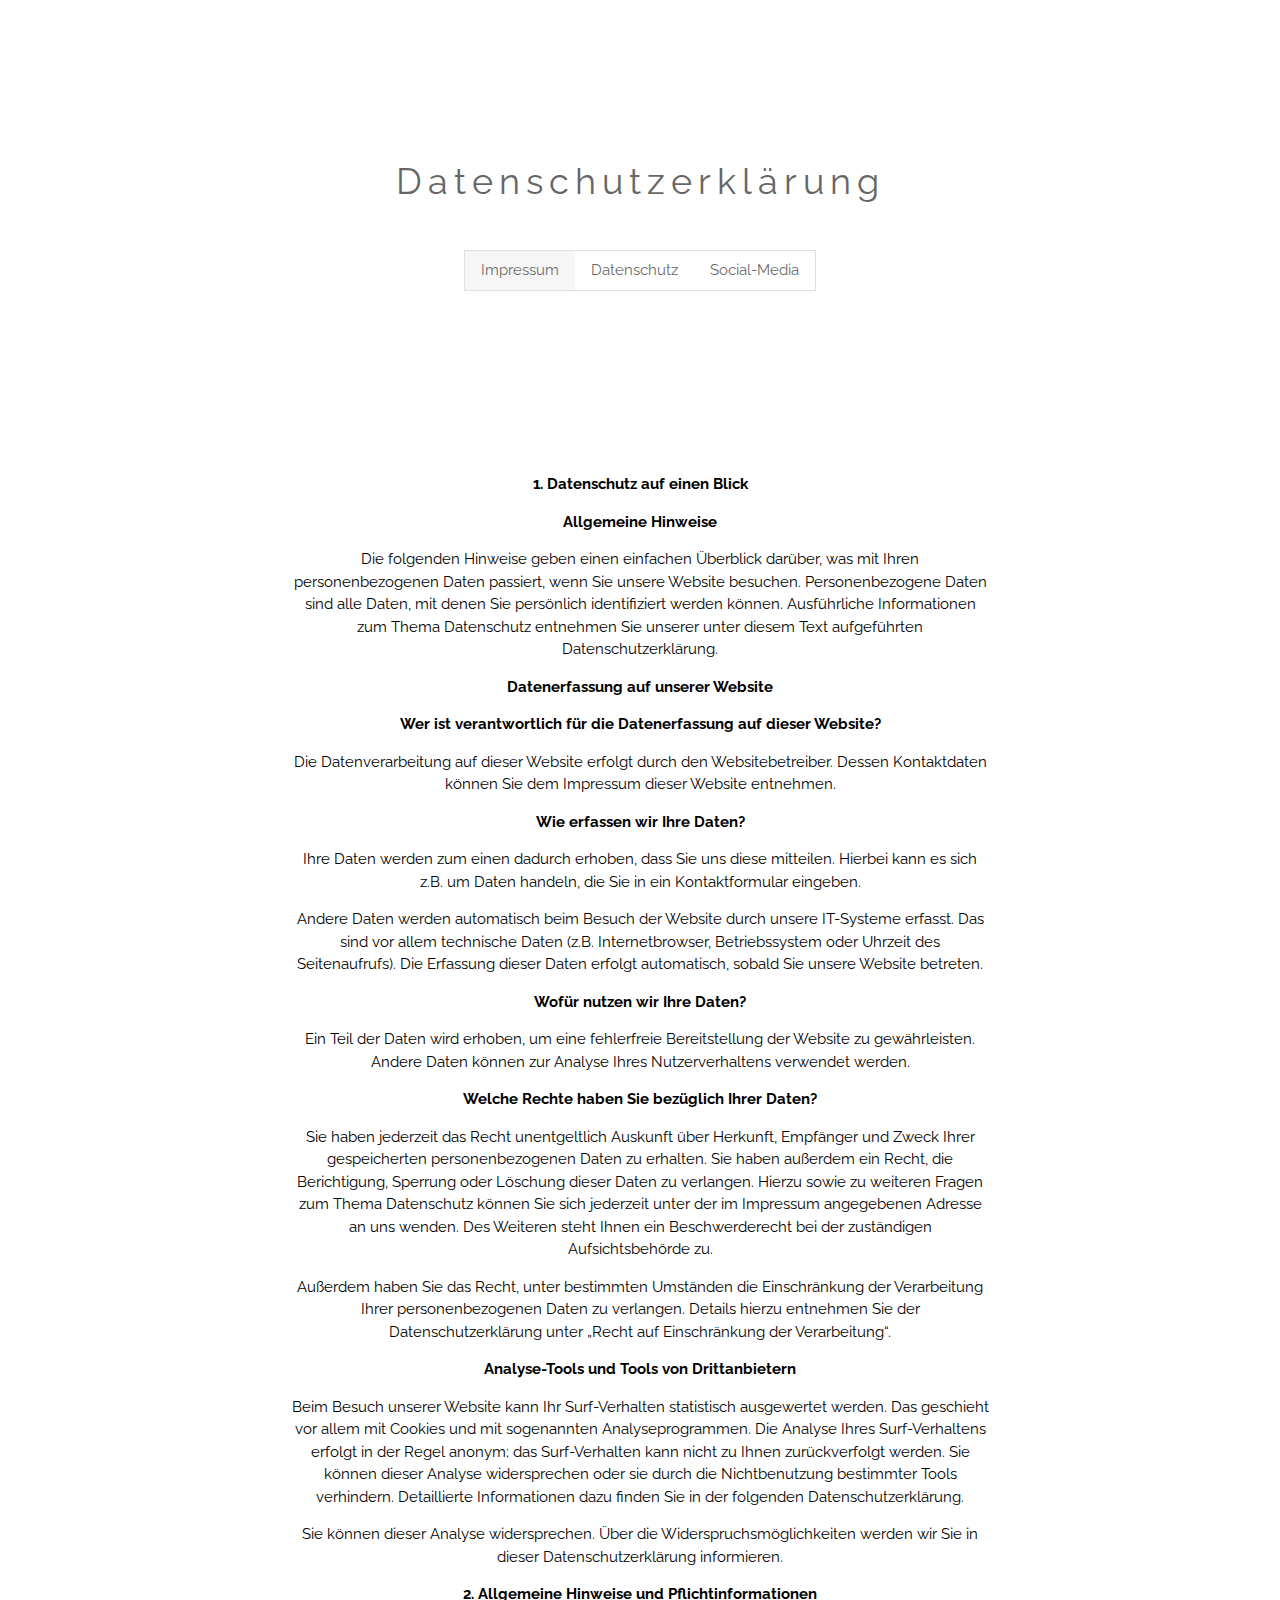
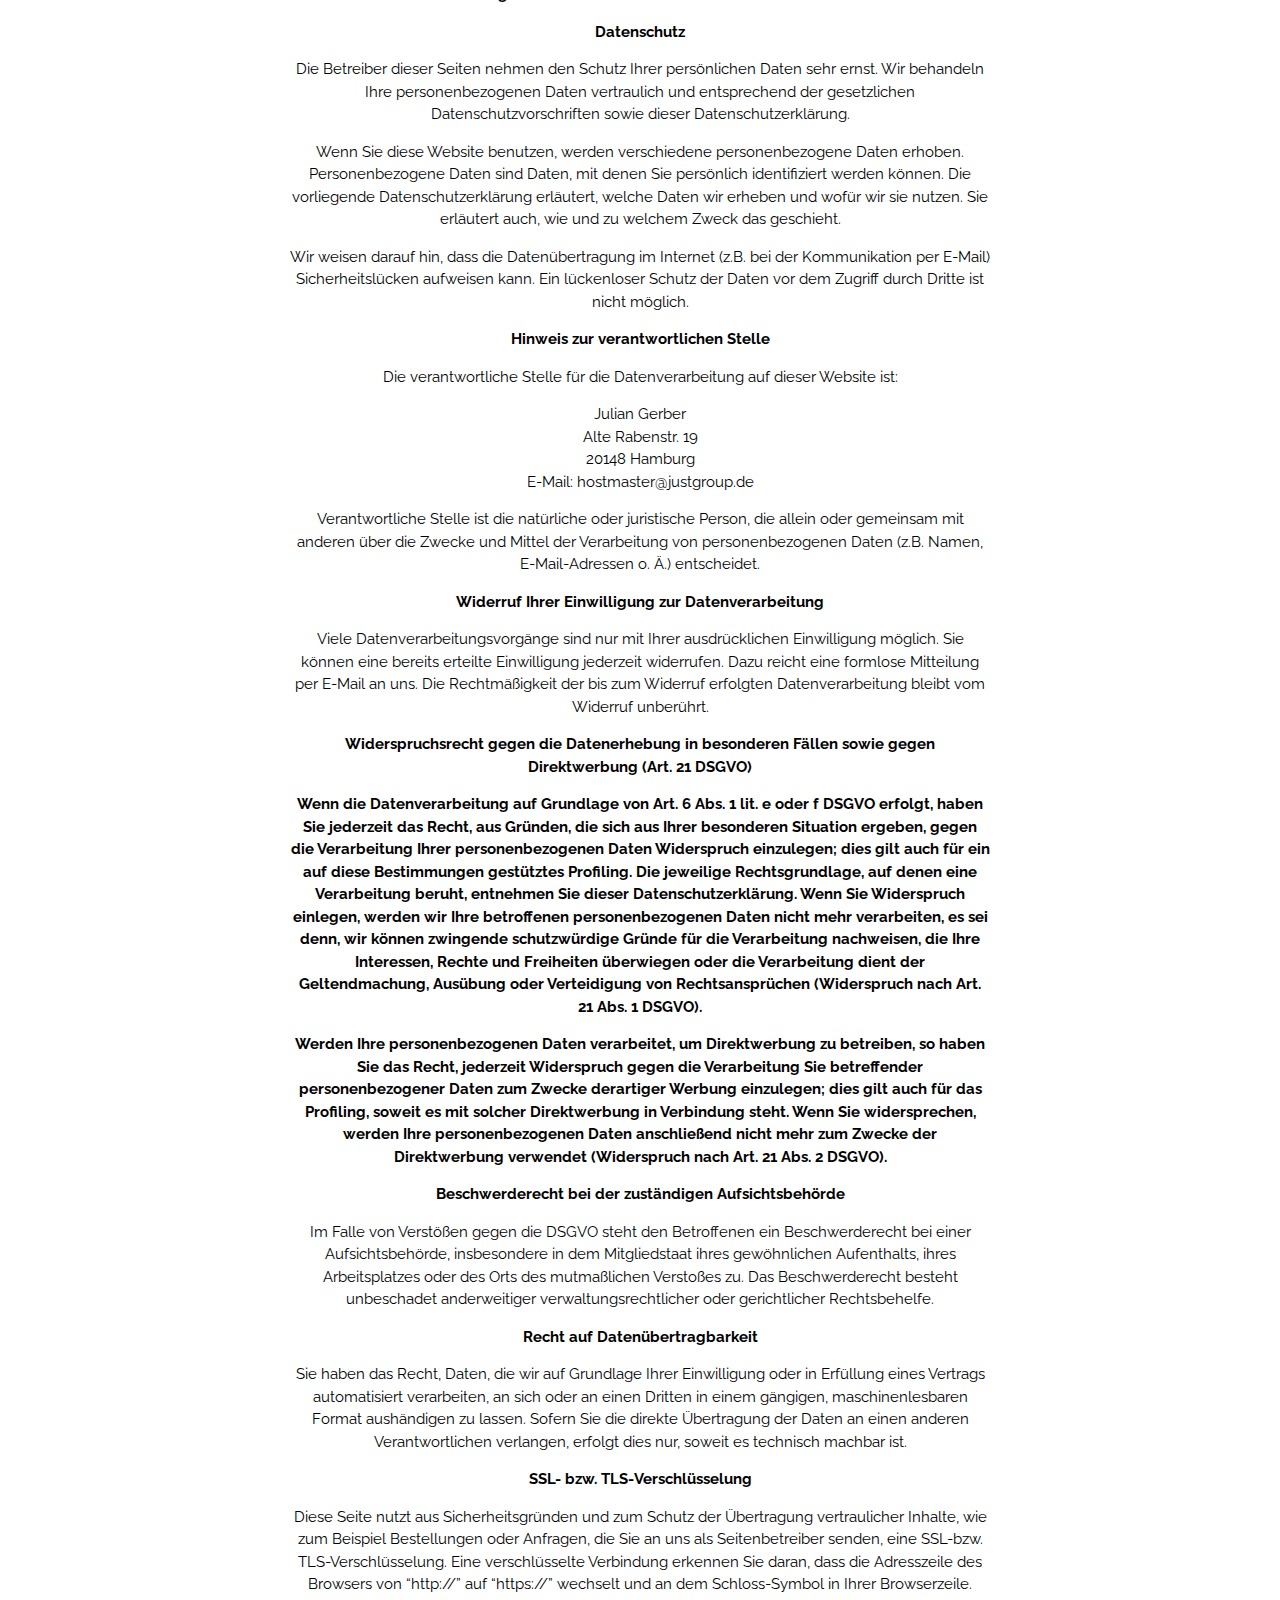
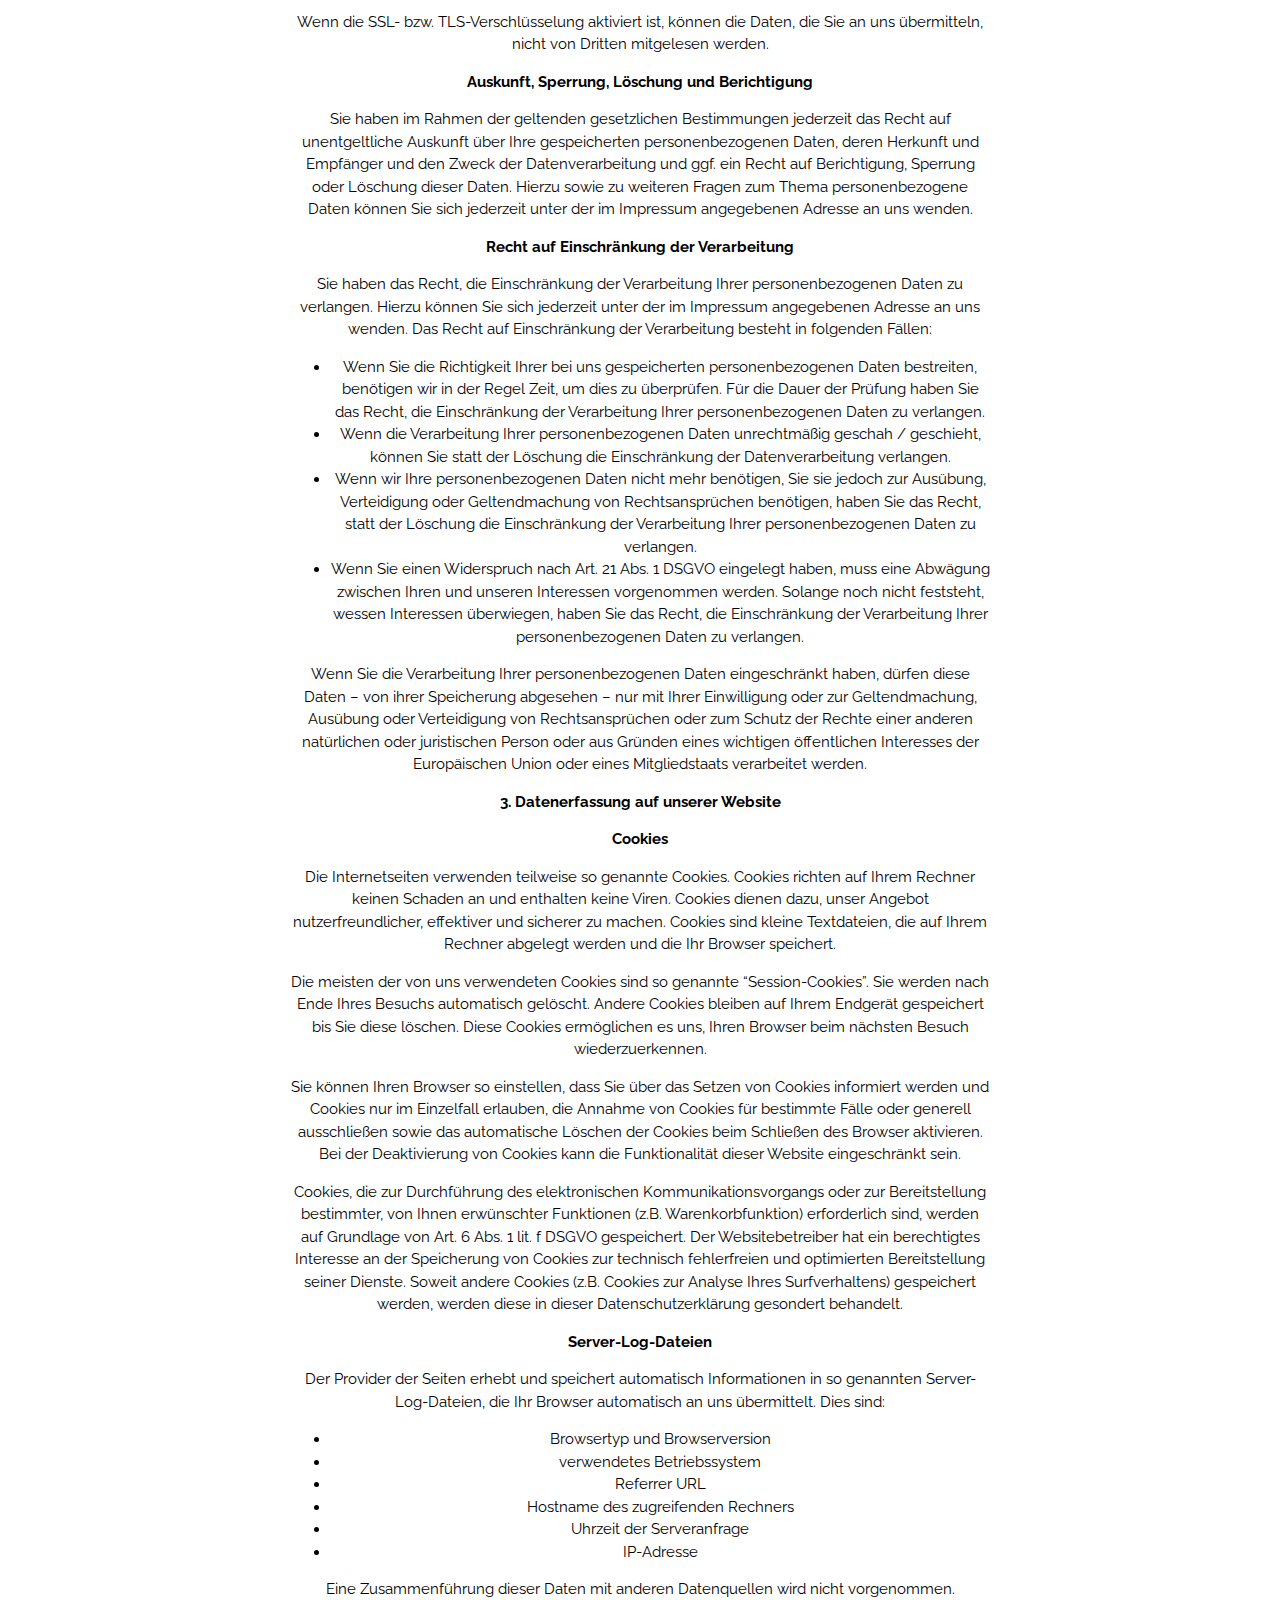
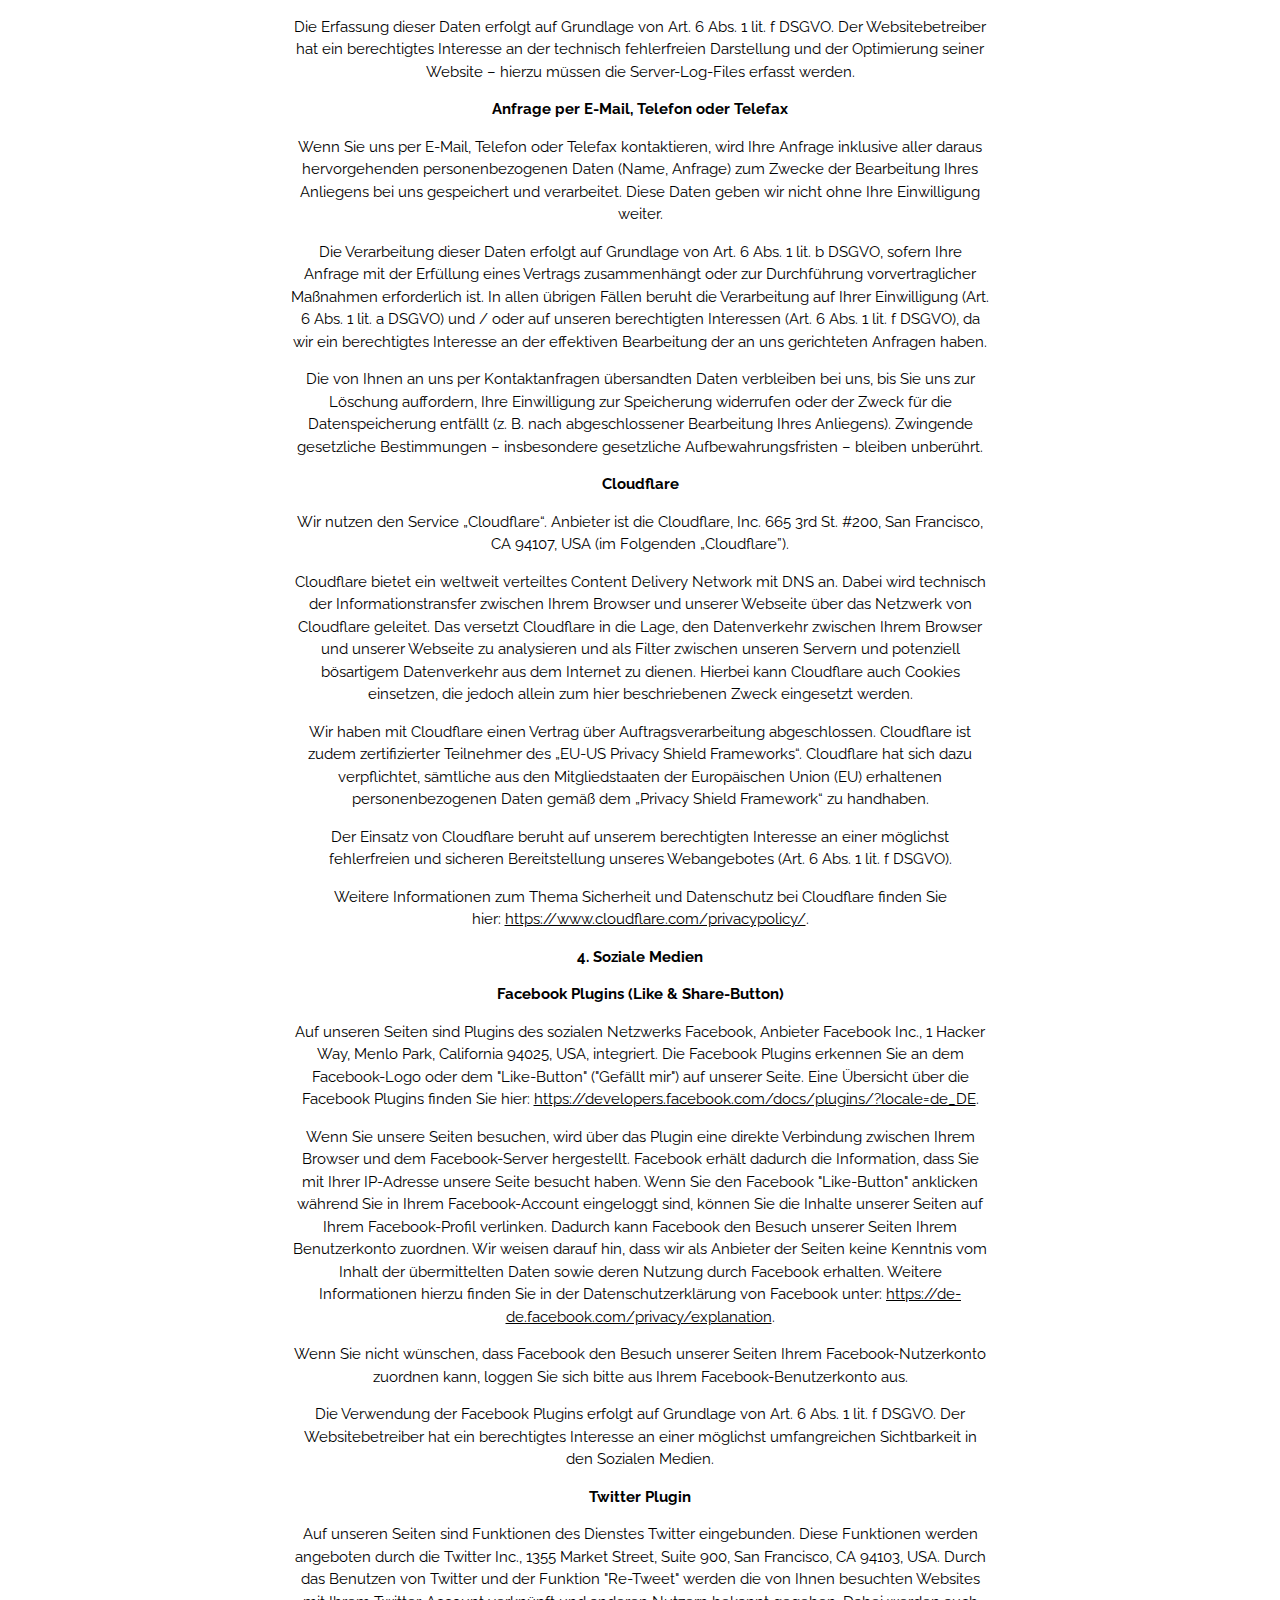
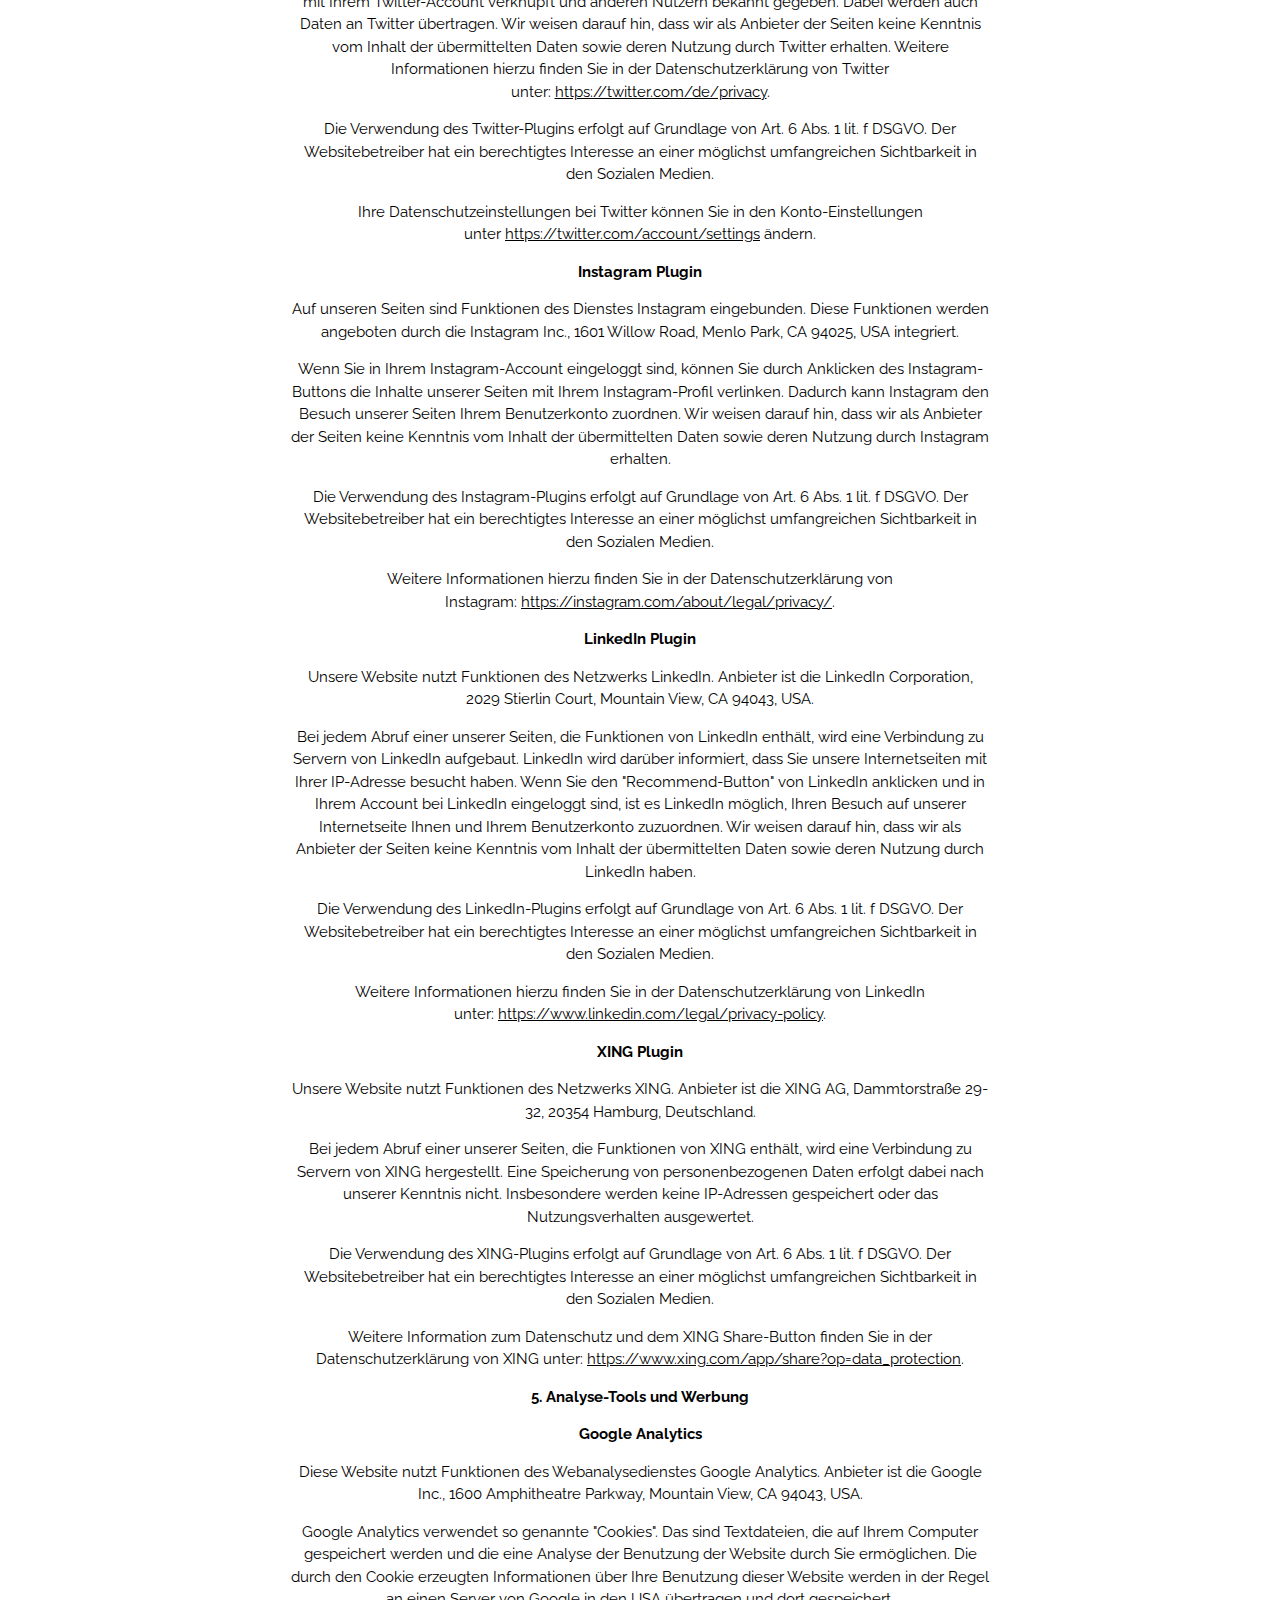
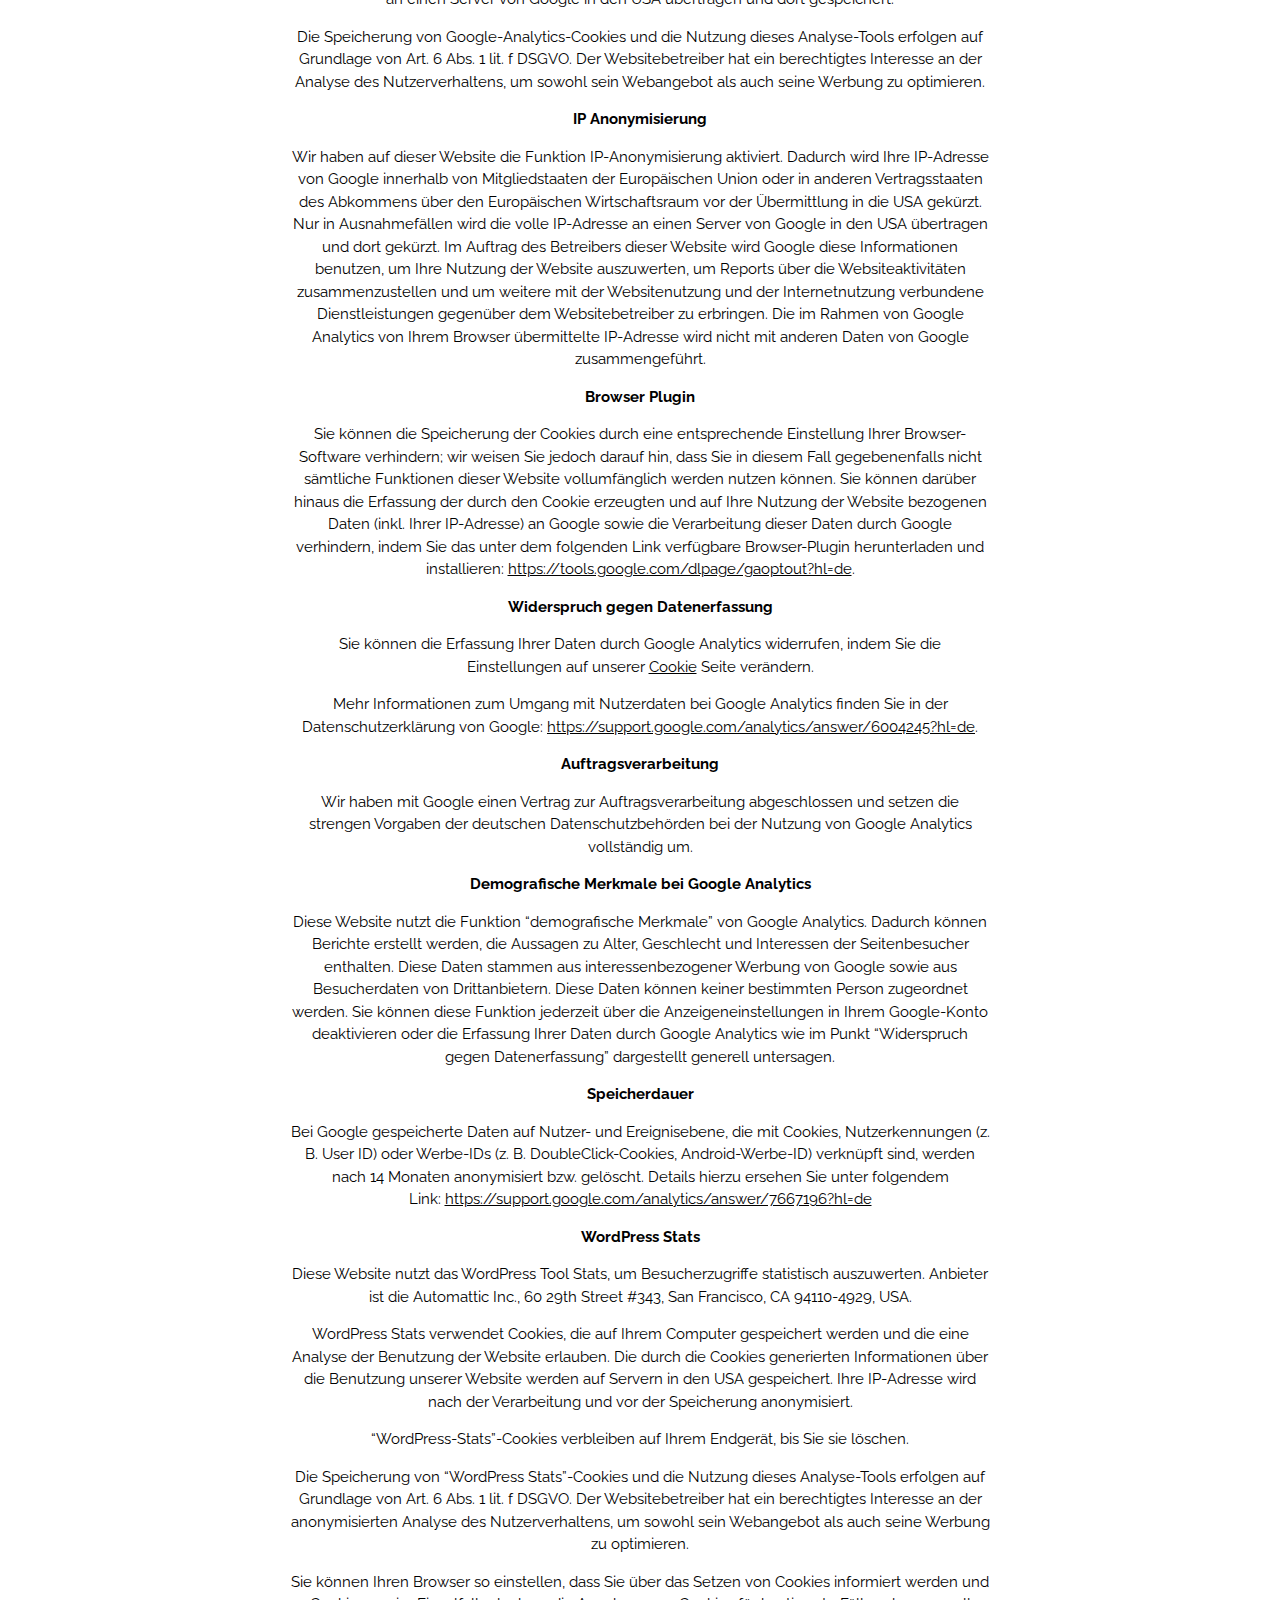
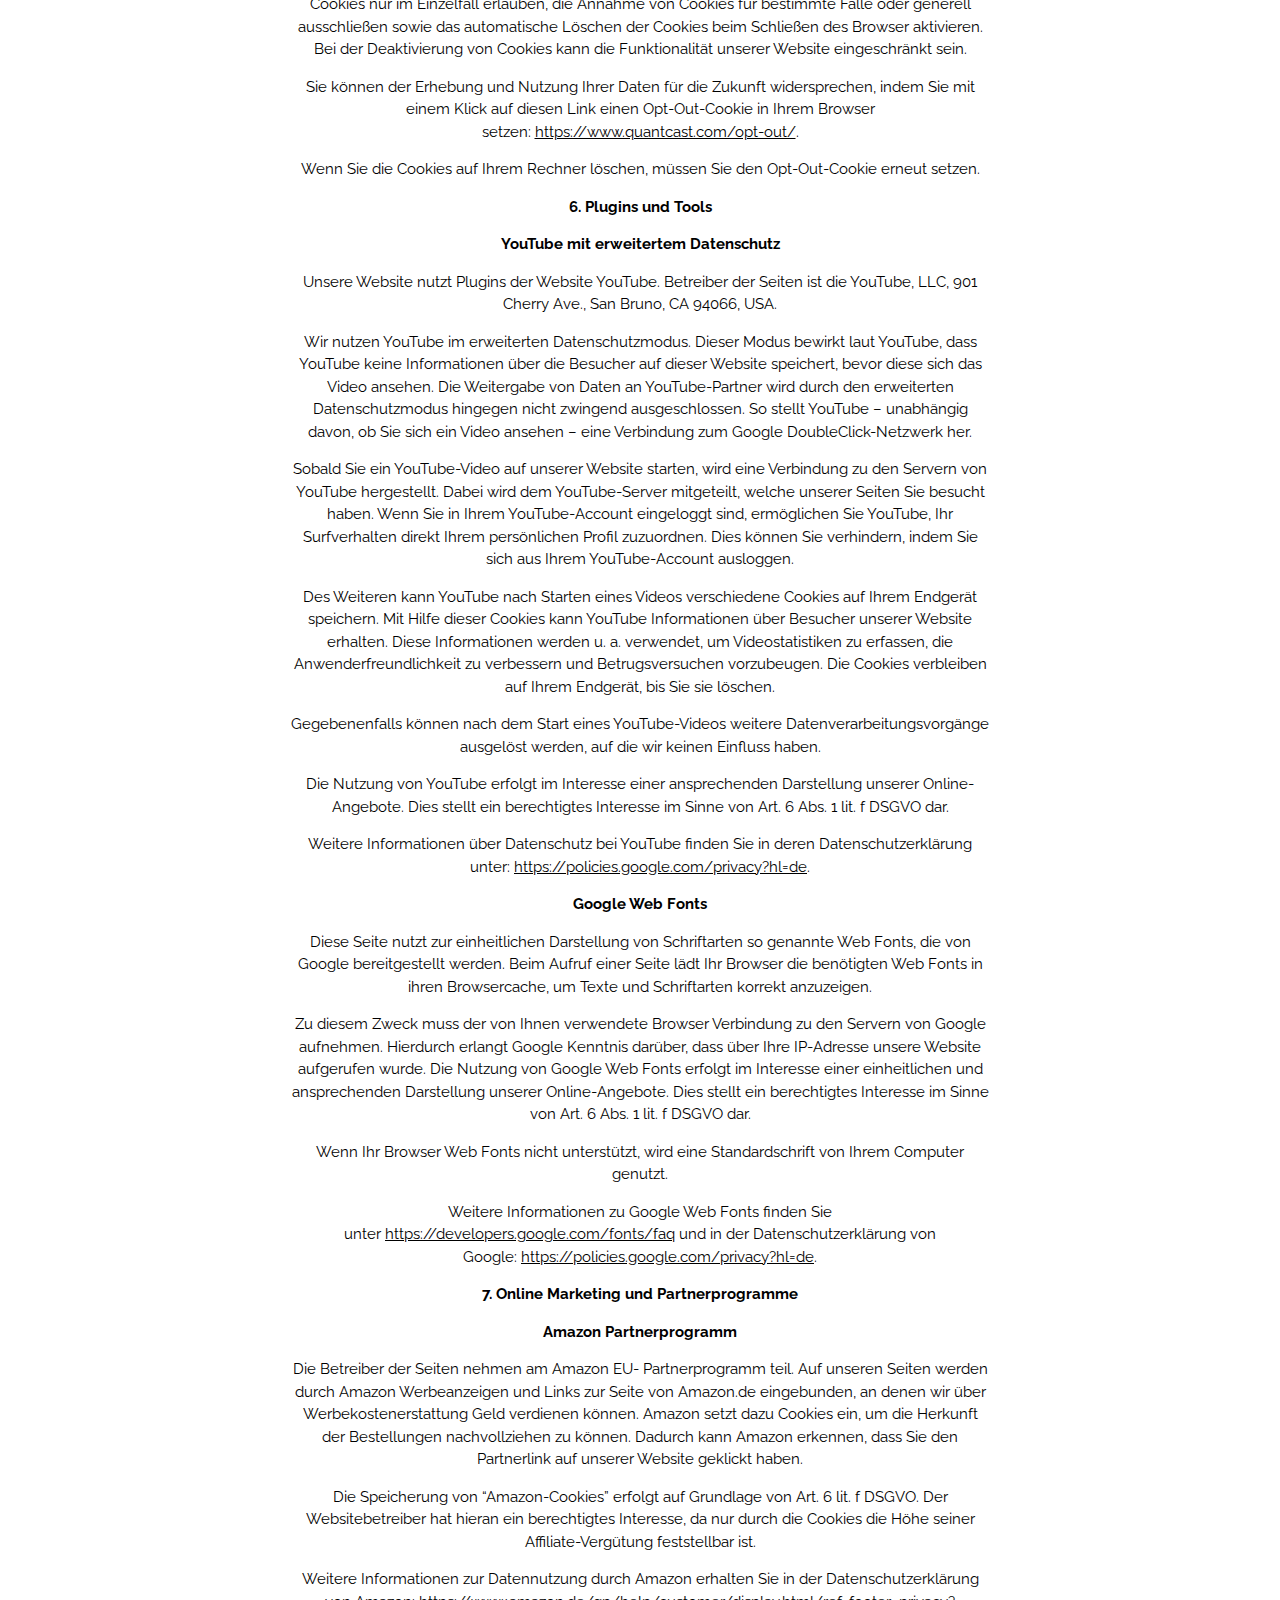
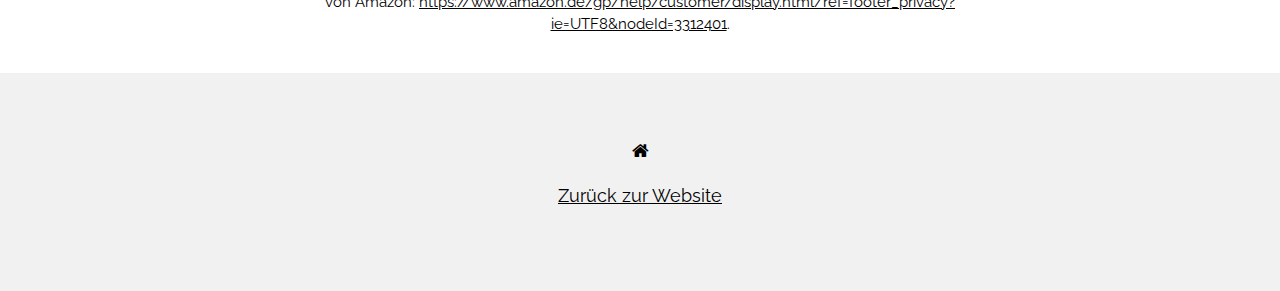
<file: public/datenschutz.html>
<!DOCTYPE html>
<html>
<title>Datenschutz</title>
<meta charset="UTF-8">
<meta name="viewport" content="width=device-width, initial-scale=1">
<link rel="stylesheet" href="https://www.w3schools.com/w3css/4/w3.css">
<link rel="stylesheet" href="https://fonts.googleapis.com/css?family=Raleway">
<link rel="stylesheet" href="https://cdnjs.cloudflare.com/ajax/libs/font-awesome/4.7.0/css/font-awesome.min.css">
<style>
body,h1 {font-family: "Raleway", Arial, sans-serif}
h1 {letter-spacing: 6px}
.w3-row-padding img {margin-bottom: 12px}
</style>
<body>
<!-- !PAGE CONTENT! -->
<div class="w3-content" style="max-width:1500px">

<!-- Header -->
<header class="w3-panel w3-center w3-opacity" style="padding:128px 16px">
  <h1 class="w3-xxlarge">Datenschutzerklärung</h1>
 
  <div class="w3-padding-32">
    <div class="w3-bar w3-border">
      <a href="https://juliangerber.de/impressum" class="w3-bar-item w3-button w3-light-grey">Impressum</a>
      <a href="https://juliangerber.de/datenschutz" class="w3-bar-item w3-button">Datenschutz</a>
      <a href="https://juliangerber.de/socialmedia" class="w3-bar-item w3-button w3-hide-small">Social-Media</a>
    </div>
  </div>
</header>

<!-- Text -->
<center>
<div style='max-width: 700px;'>
<p><strong>1. Datenschutz auf einen Blick</strong></p>

<p><strong>Allgemeine Hinweise</strong></p>

<p>Die folgenden Hinweise geben einen einfachen Überblick darüber, was mit Ihren personenbezogenen Daten passiert, wenn Sie unsere Website besuchen. Personenbezogene Daten sind alle Daten, mit denen Sie persönlich identifiziert werden können. Ausführliche Informationen zum Thema Datenschutz entnehmen Sie unserer unter diesem Text aufgeführten Datenschutzerklärung.</p>

<p><strong>Datenerfassung auf unserer Website</strong></p>

<p><strong>Wer ist verantwortlich für die Datenerfassung auf dieser Website?</strong></p>

<p>Die Datenverarbeitung auf dieser Website erfolgt durch den Websitebetreiber. Dessen Kontaktdaten können Sie dem Impressum dieser Website entnehmen.</p>

<p><strong>Wie erfassen wir Ihre Daten?</strong></p>

<p>Ihre Daten werden zum einen dadurch erhoben, dass Sie uns diese mitteilen. Hierbei kann es sich z.B. um Daten handeln, die Sie in ein Kontaktformular eingeben.</p>

<p>Andere Daten werden automatisch beim Besuch der Website durch unsere IT-Systeme erfasst. Das sind vor allem technische Daten (z.B. Internetbrowser, Betriebssystem oder Uhrzeit des Seitenaufrufs). Die Erfassung dieser Daten erfolgt automatisch, sobald Sie unsere Website betreten.</p>

<p><strong>Wofür nutzen wir Ihre Daten?</strong></p>

<p>Ein Teil der Daten wird erhoben, um eine fehlerfreie Bereitstellung der Website zu gewährleisten. Andere Daten können zur Analyse Ihres Nutzerverhaltens verwendet werden.</p>

<p><strong>Welche Rechte haben Sie bezüglich Ihrer Daten?</strong></p>

<p>Sie haben jederzeit das Recht unentgeltlich Auskunft über Herkunft, Empfänger und Zweck Ihrer gespeicherten personenbezogenen Daten zu erhalten. Sie haben außerdem ein Recht, die Berichtigung, Sperrung oder Löschung dieser Daten zu verlangen. Hierzu sowie zu weiteren Fragen zum Thema Datenschutz können Sie sich jederzeit unter der im Impressum angegebenen Adresse an uns wenden. Des Weiteren steht Ihnen ein Beschwerderecht bei der zuständigen Aufsichtsbehörde zu.</p>

<p>Außerdem haben Sie das Recht, unter bestimmten Umständen die Einschränkung der Verarbeitung Ihrer personenbezogenen Daten zu verlangen. Details hierzu entnehmen Sie der Datenschutzerklärung unter „Recht auf Einschränkung der Verarbeitung“.</p>

<p><strong>Analyse-Tools und Tools von Drittanbietern</strong></p>

<p>Beim Besuch unserer Website kann Ihr Surf-Verhalten statistisch ausgewertet werden. Das geschieht vor allem mit Cookies und mit sogenannten Analyseprogrammen. Die Analyse Ihres Surf-Verhaltens erfolgt in der Regel anonym; das Surf-Verhalten kann nicht zu Ihnen zurückverfolgt werden. Sie können dieser Analyse widersprechen oder sie durch die Nichtbenutzung bestimmter Tools verhindern. Detaillierte Informationen dazu finden Sie in der folgenden Datenschutzerklärung.</p>

<p>Sie können dieser Analyse widersprechen. Über die Widerspruchsmöglichkeiten werden wir Sie in dieser Datenschutzerklärung informieren.</p>

<p><strong>2. Allgemeine Hinweise und Pflichtinformationen</strong></p>

<p><strong>Datenschutz</strong></p>

<p>Die Betreiber dieser Seiten nehmen den Schutz Ihrer persönlichen Daten sehr ernst. Wir behandeln Ihre personenbezogenen Daten vertraulich und entsprechend der gesetzlichen Datenschutzvorschriften sowie dieser Datenschutzerklärung.</p>

<p>Wenn Sie diese Website benutzen, werden verschiedene personenbezogene Daten erhoben. Personenbezogene Daten sind Daten, mit denen Sie persönlich identifiziert werden können. Die vorliegende Datenschutzerklärung erläutert, welche Daten wir erheben und wofür wir sie nutzen. Sie erläutert auch, wie und zu welchem Zweck das geschieht.</p>

<p>Wir weisen darauf hin, dass die Datenübertragung im Internet (z.B. bei der Kommunikation per E-Mail) Sicherheitslücken aufweisen kann. Ein lückenloser Schutz der Daten vor dem Zugriff durch Dritte ist nicht möglich.</p>

<p><strong>Hinweis zur verantwortlichen Stelle</strong></p>

<p>Die verantwortliche Stelle für die Datenverarbeitung auf dieser Website ist:</p>

<p>Julian Gerber<br>Alte Rabenstr. 19<br>20148 Hamburg<br>E-Mail: hostmaster@justgroup.de</p>

<p>Verantwortliche Stelle ist die natürliche oder juristische Person, die allein oder gemeinsam mit anderen über die Zwecke und Mittel der Verarbeitung von personenbezogenen Daten (z.B. Namen, E-Mail-Adressen o. Ä.) entscheidet.</p>

<p><strong>Widerruf Ihrer Einwilligung zur Datenverarbeitung</strong></p>

<p>Viele Datenverarbeitungsvorgänge sind nur mit Ihrer ausdrücklichen Einwilligung möglich. Sie können eine bereits erteilte Einwilligung jederzeit widerrufen. Dazu reicht eine formlose Mitteilung per E-Mail an uns. Die Rechtmäßigkeit der bis zum Widerruf erfolgten Datenverarbeitung bleibt vom Widerruf unberührt.</p>

<p><strong>Widerspruchsrecht gegen die Datenerhebung in besonderen Fällen sowie gegen Direktwerbung (Art. 21 DSGVO)</strong></p>

<p><strong>Wenn die Datenverarbeitung auf Grundlage von Art. 6 Abs. 1 lit. e oder f DSGVO erfolgt, haben Sie jederzeit das Recht, aus Gründen, die sich aus Ihrer besonderen Situation ergeben, gegen die Verarbeitung Ihrer personenbezogenen Daten Widerspruch einzulegen; dies gilt auch für ein auf diese Bestimmungen gestütztes Profiling. Die jeweilige Rechtsgrundlage, auf denen eine Verarbeitung beruht, entnehmen Sie dieser Datenschutzerklärung. Wenn Sie Widerspruch einlegen, werden wir Ihre betroffenen personenbezogenen Daten nicht mehr verarbeiten, es sei denn, wir können zwingende schutzwürdige Gründe für die Verarbeitung nachweisen, die Ihre Interessen, Rechte und Freiheiten überwiegen oder die Verarbeitung dient der Geltendmachung, Ausübung oder Verteidigung von Rechtsansprüchen (Widerspruch nach Art. 21 Abs. 1 DSGVO).</strong></p>

<p><strong>Werden Ihre personenbezogenen Daten verarbeitet, um Direktwerbung zu betreiben, so haben Sie das Recht, jederzeit Widerspruch gegen die Verarbeitung Sie betreffender personenbezogener Daten zum Zwecke derartiger Werbung einzulegen; dies gilt auch für das Profiling, soweit es mit solcher Direktwerbung in Verbindung steht. Wenn Sie widersprechen, werden Ihre personenbezogenen Daten anschließend nicht mehr zum Zwecke der Direktwerbung verwendet (Widerspruch nach Art. 21 Abs. 2 DSGVO).</strong></p>

<p><strong>Beschwerderecht bei der zuständigen Aufsichtsbehörde</strong></p>

<p>Im Falle von Verstößen gegen die DSGVO steht den Betroffenen ein Beschwerderecht bei einer Aufsichtsbehörde, insbesondere in dem Mitgliedstaat ihres gewöhnlichen Aufenthalts, ihres Arbeitsplatzes oder des Orts des mutmaßlichen Verstoßes zu. Das Beschwerderecht besteht unbeschadet anderweitiger verwaltungsrechtlicher oder gerichtlicher Rechtsbehelfe.</p>

<p><strong>Recht auf Datenübertragbarkeit</strong></p>

<p>Sie haben das Recht, Daten, die wir auf Grundlage Ihrer Einwilligung oder in Erfüllung eines Vertrags automatisiert verarbeiten, an sich oder an einen Dritten in einem gängigen, maschinenlesbaren Format aushändigen zu lassen. Sofern Sie die direkte Übertragung der Daten an einen anderen Verantwortlichen verlangen, erfolgt dies nur, soweit es technisch machbar ist.</p>

<p><strong>SSL- bzw. TLS-Verschlüsselung</strong></p>

<p>Diese Seite nutzt aus Sicherheitsgründen und zum Schutz der Übertragung vertraulicher Inhalte, wie zum Beispiel Bestellungen oder Anfragen, die Sie an uns als Seitenbetreiber senden, eine SSL-bzw. TLS-Verschlüsselung. Eine verschlüsselte Verbindung erkennen Sie daran, dass die Adresszeile des Browsers von “http://” auf “https://” wechselt und an dem Schloss-Symbol in Ihrer Browserzeile.</p>

<p>Wenn die SSL- bzw. TLS-Verschlüsselung aktiviert ist, können die Daten, die Sie an uns übermitteln, nicht von Dritten mitgelesen werden.</p>

<p><strong>Auskunft, Sperrung, Löschung und Berichtigung</strong></p>

<p>Sie haben im Rahmen der geltenden gesetzlichen Bestimmungen jederzeit das Recht auf unentgeltliche Auskunft über Ihre gespeicherten personenbezogenen Daten, deren Herkunft und Empfänger und den Zweck der Datenverarbeitung und ggf. ein Recht auf Berichtigung, Sperrung oder Löschung dieser Daten. Hierzu sowie zu weiteren Fragen zum Thema personenbezogene Daten können Sie sich jederzeit unter der im Impressum angegebenen Adresse an uns wenden.</p>

<p><strong>Recht auf Einschränkung der Verarbeitung</strong></p>

<p>Sie haben das Recht, die Einschränkung der Verarbeitung Ihrer personenbezogenen Daten zu verlangen. Hierzu können Sie sich jederzeit unter der im Impressum angegebenen Adresse an uns wenden. Das Recht auf Einschränkung der Verarbeitung besteht in folgenden Fällen:</p>

<!-- wp:list -->
<ul><li>Wenn Sie die Richtigkeit Ihrer bei uns gespeicherten personenbezogenen Daten bestreiten, benötigen wir in der Regel Zeit, um dies zu überprüfen. Für die Dauer der Prüfung haben Sie das Recht, die Einschränkung der Verarbeitung Ihrer personenbezogenen Daten zu verlangen.</li><li>Wenn die Verarbeitung Ihrer personenbezogenen Daten unrechtmäßig geschah / geschieht, können Sie statt der Löschung die Einschränkung der Datenverarbeitung verlangen.</li><li>Wenn wir Ihre personenbezogenen Daten nicht mehr benötigen, Sie sie jedoch zur Ausübung, Verteidigung oder Geltendmachung von Rechtsansprüchen benötigen, haben Sie das Recht, statt der Löschung die Einschränkung der Verarbeitung Ihrer personenbezogenen Daten zu verlangen.</li><li>Wenn Sie einen Widerspruch nach Art. 21 Abs. 1 DSGVO eingelegt haben, muss eine Abwägung zwischen Ihren und unseren Interessen vorgenommen werden. Solange noch nicht feststeht, wessen Interessen überwiegen, haben Sie das Recht, die Einschränkung der Verarbeitung Ihrer personenbezogenen Daten zu verlangen.</li></ul>
<!-- /wp:list -->

<p>Wenn Sie die Verarbeitung Ihrer personenbezogenen Daten eingeschränkt haben, dürfen diese Daten – von ihrer Speicherung abgesehen – nur mit Ihrer Einwilligung oder zur Geltendmachung, Ausübung oder Verteidigung von Rechtsansprüchen oder zum Schutz der Rechte einer anderen natürlichen oder juristischen Person oder aus Gründen eines wichtigen öffentlichen Interesses der Europäischen Union oder eines Mitgliedstaats verarbeitet werden.</p>

<p><strong>3. Datenerfassung auf unserer Website</strong></p>

<p><strong>Cookies</strong></p>

<p>Die Internetseiten verwenden teilweise so genannte Cookies. Cookies richten auf Ihrem Rechner keinen Schaden an und enthalten keine Viren. Cookies dienen dazu, unser Angebot nutzerfreundlicher, effektiver und sicherer zu machen. Cookies sind kleine Textdateien, die auf Ihrem Rechner abgelegt werden und die Ihr Browser speichert.</p>

<p>Die meisten der von uns verwendeten Cookies sind so genannte “Session-Cookies”. Sie werden nach Ende Ihres Besuchs automatisch gelöscht. Andere Cookies bleiben auf Ihrem Endgerät gespeichert bis Sie diese löschen. Diese Cookies ermöglichen es uns, Ihren Browser beim nächsten Besuch wiederzuerkennen.</p>

<p>Sie können Ihren Browser so einstellen, dass Sie über das Setzen von Cookies informiert werden und Cookies nur im Einzelfall erlauben, die Annahme von Cookies für bestimmte Fälle oder generell ausschließen sowie das automatische Löschen der Cookies beim Schließen des Browser aktivieren. Bei der Deaktivierung von Cookies kann die Funktionalität dieser Website eingeschränkt sein.</p>

<p>Cookies, die zur Durchführung des elektronischen Kommunikationsvorgangs oder zur Bereitstellung bestimmter, von Ihnen erwünschter Funktionen (z.B. Warenkorbfunktion) erforderlich sind, werden auf Grundlage von Art. 6 Abs. 1 lit. f DSGVO gespeichert. Der Websitebetreiber hat ein berechtigtes Interesse an der Speicherung von Cookies zur technisch fehlerfreien und optimierten Bereitstellung seiner Dienste. Soweit andere Cookies (z.B. Cookies zur Analyse Ihres Surfverhaltens) gespeichert werden, werden diese in dieser Datenschutzerklärung gesondert behandelt.</p>

<p><strong>Server-Log-Dateien</strong></p>

<p>Der Provider der Seiten erhebt und speichert automatisch Informationen in so genannten Server-Log-Dateien, die Ihr Browser automatisch an uns übermittelt. Dies sind:</p>

<!-- wp:list -->
<ul><li>Browsertyp und Browserversion</li><li>verwendetes Betriebssystem</li><li>Referrer URL</li><li>Hostname des zugreifenden Rechners</li><li>Uhrzeit der Serveranfrage</li><li>IP-Adresse</li></ul>
<!-- /wp:list -->

<p>Eine Zusammenführung dieser Daten mit anderen Datenquellen wird nicht vorgenommen.</p>

<p>Die Erfassung dieser Daten erfolgt auf Grundlage von Art. 6 Abs. 1 lit. f DSGVO. Der Websitebetreiber hat ein berechtigtes Interesse an der technisch fehlerfreien Darstellung und der Optimierung seiner Website – hierzu müssen die Server-Log-Files erfasst werden.</p>

<p><strong>Anfrage per E-Mail, Telefon oder Telefax</strong></p>

<p>Wenn Sie uns per E-Mail, Telefon oder Telefax kontaktieren, wird Ihre Anfrage inklusive aller daraus hervorgehenden personenbezogenen Daten (Name, Anfrage) zum Zwecke der Bearbeitung Ihres Anliegens bei uns gespeichert und verarbeitet. Diese Daten geben wir nicht ohne Ihre Einwilligung weiter.</p>

<p>Die Verarbeitung dieser Daten erfolgt auf Grundlage von Art. 6 Abs. 1 lit. b DSGVO, sofern Ihre Anfrage mit der Erfüllung eines Vertrags zusammenhängt oder zur Durchführung vorvertraglicher Maßnahmen erforderlich ist. In allen übrigen Fällen beruht die Verarbeitung auf Ihrer Einwilligung (Art. 6 Abs. 1 lit. a DSGVO) und / oder auf unseren berechtigten Interessen (Art. 6 Abs. 1 lit. f DSGVO), da wir ein berechtigtes Interesse an der effektiven Bearbeitung der an uns gerichteten Anfragen haben.</p>

<p>Die von Ihnen an uns per Kontaktanfragen übersandten Daten verbleiben bei uns, bis Sie uns zur Löschung auffordern, Ihre Einwilligung zur Speicherung widerrufen oder der Zweck für die Datenspeicherung entfällt (z. B. nach abgeschlossener Bearbeitung Ihres Anliegens). Zwingende gesetzliche Bestimmungen – insbesondere gesetzliche Aufbewahrungsfristen – bleiben unberührt.</p>

<p><strong>Cloudflare</strong></p>

<p>Wir nutzen den Service „Cloudflare“. Anbieter ist die Cloudflare, Inc. 665 3rd St. #200, San Francisco, CA 94107, USA (im Folgenden „Cloudflare”).</p>

<p>Cloudflare bietet ein weltweit verteiltes Content Delivery Network mit DNS an. Dabei wird technisch der Informationstransfer zwischen Ihrem Browser und unserer Webseite über das Netzwerk von Cloudflare geleitet. Das versetzt Cloudflare in die Lage, den Datenverkehr zwischen Ihrem Browser und unserer Webseite zu analysieren und als Filter zwischen unseren Servern und potenziell bösartigem Datenverkehr aus dem Internet zu dienen. Hierbei kann Cloudflare auch Cookies einsetzen, die jedoch allein zum hier beschriebenen Zweck eingesetzt werden.</p>

<p>Wir haben mit Cloudflare einen Vertrag über Auftragsverarbeitung abgeschlossen. Cloudflare ist zudem zertifizierter Teilnehmer des „EU-US Privacy Shield Frameworks“. Cloudflare hat sich dazu verpflichtet, sämtliche aus den Mitgliedstaaten der Europäischen Union (EU) erhaltenen personenbezogenen Daten gemäß dem „Privacy Shield Framework“ zu handhaben.</p>

<p>Der Einsatz von Cloudflare beruht auf unserem berechtigten Interesse an einer möglichst fehlerfreien und sicheren Bereitstellung unseres Webangebotes (Art. 6 Abs. 1 lit. f DSGVO).</p>

<p>Weitere Informationen zum Thema Sicherheit und Datenschutz bei Cloudflare finden Sie hier:&nbsp;<a href="https://www.cloudflare.com/privacypolicy/" target="_blank" rel="noreferrer noopener">https://www.cloudflare.com/privacypolicy/</a>.</p>

<p><strong>4. Soziale Medien</strong></p>

<p><strong>Facebook Plugins (Like &amp; Share-Button)</strong></p>

<p>Auf unseren Seiten sind Plugins des sozialen Netzwerks Facebook, Anbieter Facebook Inc., 1 Hacker Way, Menlo Park, California 94025, USA, integriert. Die Facebook Plugins erkennen Sie an dem Facebook-Logo oder dem "Like-Button" ("Gefällt mir") auf unserer Seite. Eine Übersicht über die Facebook Plugins finden Sie hier:&nbsp;<a href="https://developers.facebook.com/docs/plugins/?locale=de_DE" target="_blank" rel="noreferrer noopener">https://developers.facebook.com/docs/plugins/?locale=de_DE</a>.</p>

<p>Wenn Sie unsere Seiten besuchen, wird über das Plugin eine direkte Verbindung zwischen Ihrem Browser und dem Facebook-Server hergestellt. Facebook erhält dadurch die Information, dass Sie mit Ihrer IP-Adresse unsere Seite besucht haben. Wenn Sie den Facebook "Like-Button" anklicken während Sie in Ihrem Facebook-Account eingeloggt sind, können Sie die Inhalte unserer Seiten auf Ihrem Facebook-Profil verlinken. Dadurch kann Facebook den Besuch unserer Seiten Ihrem Benutzerkonto zuordnen. Wir weisen darauf hin, dass wir als Anbieter der Seiten keine Kenntnis vom Inhalt der übermittelten Daten sowie deren Nutzung durch Facebook erhalten. Weitere Informationen hierzu finden Sie in der Datenschutzerklärung von Facebook unter:&nbsp;<a href="https://de-de.facebook.com/privacy/explanation" target="_blank" rel="noreferrer noopener">https://de-de.facebook.com/privacy/explanation</a>.</p>

<p>Wenn Sie nicht wünschen, dass Facebook den Besuch unserer Seiten Ihrem Facebook-Nutzerkonto zuordnen kann, loggen Sie sich bitte aus Ihrem Facebook-Benutzerkonto aus.</p>

<p>Die Verwendung der Facebook Plugins erfolgt auf Grundlage von Art. 6 Abs. 1 lit. f DSGVO. Der Websitebetreiber hat ein berechtigtes Interesse an einer möglichst umfangreichen Sichtbarkeit in den Sozialen Medien.</p>

<p><strong>Twitter Plugin</strong></p>

<p>Auf unseren Seiten sind Funktionen des Dienstes Twitter eingebunden. Diese Funktionen werden angeboten durch die Twitter Inc., 1355 Market Street, Suite 900, San Francisco, CA 94103, USA. Durch das Benutzen von Twitter und der Funktion "Re-Tweet" werden die von Ihnen besuchten Websites mit Ihrem Twitter-Account verknüpft und anderen Nutzern bekannt gegeben. Dabei werden auch Daten an Twitter übertragen. Wir weisen darauf hin, dass wir als Anbieter der Seiten keine Kenntnis vom Inhalt der übermittelten Daten sowie deren Nutzung durch Twitter erhalten. Weitere Informationen hierzu finden Sie in der Datenschutzerklärung von Twitter unter:&nbsp;<a href="https://twitter.com/de/privacy" target="_blank" rel="noreferrer noopener">https://twitter.com/de/privacy</a>.</p>

<p>Die Verwendung des Twitter-Plugins erfolgt auf Grundlage von Art. 6 Abs. 1 lit. f DSGVO. Der Websitebetreiber hat ein berechtigtes Interesse an einer möglichst umfangreichen Sichtbarkeit in den Sozialen Medien.</p>

<p>Ihre Datenschutzeinstellungen bei Twitter können Sie in den Konto-Einstellungen unter&nbsp;<a href="https://twitter.com/account/settings" target="_blank" rel="noreferrer noopener">https://twitter.com/account/settings</a>&nbsp;ändern.</p>

<p><strong>Instagram Plugin</strong></p>

<p>Auf unseren Seiten sind Funktionen des Dienstes Instagram eingebunden. Diese Funktionen werden angeboten durch die Instagram Inc., 1601 Willow Road, Menlo Park, CA 94025, USA integriert.</p>

<p>Wenn Sie in Ihrem Instagram-Account eingeloggt sind, können Sie durch Anklicken des Instagram-Buttons die Inhalte unserer Seiten mit Ihrem Instagram-Profil verlinken. Dadurch kann Instagram den Besuch unserer Seiten Ihrem Benutzerkonto zuordnen. Wir weisen darauf hin, dass wir als Anbieter der Seiten keine Kenntnis vom Inhalt der übermittelten Daten sowie deren Nutzung durch Instagram erhalten.</p>

<p>Die Verwendung des Instagram-Plugins erfolgt auf Grundlage von Art. 6 Abs. 1 lit. f DSGVO. Der Websitebetreiber hat ein berechtigtes Interesse an einer möglichst umfangreichen Sichtbarkeit in den Sozialen Medien.</p>

<p>Weitere Informationen hierzu finden Sie in der Datenschutzerklärung von Instagram:&nbsp;<a href="https://instagram.com/about/legal/privacy/" target="_blank" rel="noreferrer noopener">https://instagram.com/about/legal/privacy/</a>.</p>

<p><strong>LinkedIn Plugin</strong></p>

<p>Unsere Website nutzt Funktionen des Netzwerks LinkedIn. Anbieter ist die LinkedIn Corporation, 2029 Stierlin Court, Mountain View, CA 94043, USA.</p>

<p>Bei jedem Abruf einer unserer Seiten, die Funktionen von LinkedIn enthält, wird eine Verbindung zu Servern von LinkedIn aufgebaut. LinkedIn wird darüber informiert, dass Sie unsere Internetseiten mit Ihrer IP-Adresse besucht haben. Wenn Sie den "Recommend-Button" von LinkedIn anklicken und in Ihrem Account bei LinkedIn eingeloggt sind, ist es LinkedIn möglich, Ihren Besuch auf unserer Internetseite Ihnen und Ihrem Benutzerkonto zuzuordnen. Wir weisen darauf hin, dass wir als Anbieter der Seiten keine Kenntnis vom Inhalt der übermittelten Daten sowie deren Nutzung durch LinkedIn haben.</p>

<p>Die Verwendung des LinkedIn-Plugins erfolgt auf Grundlage von Art. 6 Abs. 1 lit. f DSGVO. Der Websitebetreiber hat ein berechtigtes Interesse an einer möglichst umfangreichen Sichtbarkeit in den Sozialen Medien.</p>

<p>Weitere Informationen hierzu finden Sie in der Datenschutzerklärung von LinkedIn unter:&nbsp;<a href="https://www.linkedin.com/legal/privacy-policy" target="_blank" rel="noreferrer noopener">https://www.linkedin.com/legal/privacy-policy</a>.</p>

<p><strong>XING Plugin</strong></p>

<p>Unsere Website nutzt Funktionen des Netzwerks XING. Anbieter ist die XING AG, Dammtorstraße 29-32, 20354 Hamburg, Deutschland.</p>

<p>Bei jedem Abruf einer unserer Seiten, die Funktionen von XING enthält, wird eine Verbindung zu Servern von XING hergestellt. Eine Speicherung von personenbezogenen Daten erfolgt dabei nach unserer Kenntnis nicht. Insbesondere werden keine IP-Adressen gespeichert oder das Nutzungsverhalten ausgewertet.</p>

<p>Die Verwendung des XING-Plugins erfolgt auf Grundlage von Art. 6 Abs. 1 lit. f DSGVO. Der Websitebetreiber hat ein berechtigtes Interesse an einer möglichst umfangreichen Sichtbarkeit in den Sozialen Medien.</p>

<p>Weitere Information zum Datenschutz und dem XING Share-Button finden Sie in der Datenschutzerklärung von XING unter:&nbsp;<a href="https://www.xing.com/app/share?op=data_protection" target="_blank" rel="noreferrer noopener">https://www.xing.com/app/share?op=data_protection</a>.</p>

<p><strong>5. Analyse-Tools und Werbung</strong></p>

<p><strong>Google Analytics</strong></p>

<p>Diese Website nutzt Funktionen des Webanalysedienstes Google Analytics. Anbieter ist die Google Inc., 1600 Amphitheatre Parkway, Mountain View, CA 94043, USA.</p>

<p>Google Analytics verwendet so genannte "Cookies". Das sind Textdateien, die auf Ihrem Computer gespeichert werden und die eine Analyse der Benutzung der Website durch Sie ermöglichen. Die durch den Cookie erzeugten Informationen über Ihre Benutzung dieser Website werden in der Regel an einen Server von Google in den USA übertragen und dort gespeichert.</p>

<p>Die Speicherung von Google-Analytics-Cookies und die Nutzung dieses Analyse-Tools erfolgen auf Grundlage von Art. 6 Abs. 1 lit. f DSGVO. Der Websitebetreiber hat ein berechtigtes Interesse an der Analyse des Nutzerverhaltens, um sowohl sein Webangebot als auch seine Werbung zu optimieren.</p>

<p><strong>IP Anonymisierung</strong></p>

<p>Wir haben auf dieser Website die Funktion IP-Anonymisierung aktiviert. Dadurch wird Ihre IP-Adresse von Google innerhalb von Mitgliedstaaten der Europäischen Union oder in anderen Vertragsstaaten des Abkommens über den Europäischen Wirtschaftsraum vor der Übermittlung in die USA gekürzt. Nur in Ausnahmefällen wird die volle IP-Adresse an einen Server von Google in den USA übertragen und dort gekürzt. Im Auftrag des Betreibers dieser Website wird Google diese Informationen benutzen, um Ihre Nutzung der Website auszuwerten, um Reports über die Websiteaktivitäten zusammenzustellen und um weitere mit der Websitenutzung und der Internetnutzung verbundene Dienstleistungen gegenüber dem Websitebetreiber zu erbringen. Die im Rahmen von Google Analytics von Ihrem Browser übermittelte IP-Adresse wird nicht mit anderen Daten von Google zusammengeführt.</p>

<p><strong>Browser Plugin</strong></p>

<p>Sie können die Speicherung der Cookies durch eine entsprechende Einstellung Ihrer Browser-Software verhindern; wir weisen Sie jedoch darauf hin, dass Sie in diesem Fall gegebenenfalls nicht sämtliche Funktionen dieser Website vollumfänglich werden nutzen können. Sie können darüber hinaus die Erfassung der durch den Cookie erzeugten und auf Ihre Nutzung der Website bezogenen Daten (inkl. Ihrer IP-Adresse) an Google sowie die Verarbeitung dieser Daten durch Google verhindern, indem Sie das unter dem folgenden Link verfügbare Browser-Plugin herunterladen und installieren:&nbsp;<a href="https://tools.google.com/dlpage/gaoptout?hl=de" target="_blank" rel="noreferrer noopener">https://tools.google.com/dlpage/gaoptout?hl=de</a>.</p>

<p><strong>Widerspruch gegen Datenerfassung</strong></p>

<p>Sie können die Erfassung Ihrer Daten durch Google Analytics widerrufen, indem Sie die Einstellungen auf unserer <a href="https://juliangerber.de/cookie-richtlinie">Cookie</a> Seite verändern.</p>

<p>Mehr Informationen zum Umgang mit Nutzerdaten bei Google Analytics finden Sie in der Datenschutzerklärung von Google:&nbsp;<a href="https://support.google.com/analytics/answer/6004245?hl=de" target="_blank" rel="noreferrer noopener">https://support.google.com/analytics/answer/6004245?hl=de</a>.</p>

<p><strong>Auftragsverarbeitung</strong></p>

<p>Wir haben mit Google einen Vertrag zur Auftragsverarbeitung abgeschlossen und setzen die strengen Vorgaben der deutschen Datenschutzbehörden bei der Nutzung von Google Analytics vollständig um.</p>

<p><strong>Demografische Merkmale bei Google Analytics</strong></p>

<p>Diese Website nutzt die Funktion “demografische Merkmale” von Google Analytics. Dadurch können Berichte erstellt werden, die Aussagen zu Alter, Geschlecht und Interessen der Seitenbesucher enthalten. Diese Daten stammen aus interessenbezogener Werbung von Google sowie aus Besucherdaten von Drittanbietern. Diese Daten können keiner bestimmten Person zugeordnet werden. Sie können diese Funktion jederzeit über die Anzeigeneinstellungen in Ihrem Google-Konto deaktivieren oder die Erfassung Ihrer Daten durch Google Analytics wie im Punkt “Widerspruch gegen Datenerfassung” dargestellt generell untersagen.</p>

<p><strong>Speicherdauer</strong></p>

<p>Bei Google gespeicherte Daten auf Nutzer- und Ereignisebene, die mit Cookies, Nutzerkennungen (z. B. User ID) oder Werbe-IDs (z. B. DoubleClick-Cookies, Android-Werbe-ID) verknüpft sind, werden nach 14 Monaten anonymisiert bzw. gelöscht. Details hierzu ersehen Sie unter folgendem Link:&nbsp;<a href="https://support.google.com/analytics/answer/7667196?hl=de" target="_blank" rel="noreferrer noopener">https://support.google.com/analytics/answer/7667196?hl=de</a></p>

<p><strong>WordPress Stats</strong></p>

<p>Diese Website nutzt das WordPress Tool Stats, um Besucherzugriffe statistisch auszuwerten. Anbieter ist die Automattic Inc., 60 29th Street #343, San Francisco, CA 94110-4929, USA.</p>

<p>WordPress Stats verwendet Cookies, die auf Ihrem Computer gespeichert werden und die eine Analyse der Benutzung der Website erlauben. Die durch die Cookies generierten Informationen über die Benutzung unserer Website werden auf Servern in den USA gespeichert. Ihre IP-Adresse wird nach der Verarbeitung und vor der Speicherung anonymisiert.</p>

<p>“WordPress-Stats”-Cookies verbleiben auf Ihrem Endgerät, bis Sie sie löschen.</p>

<p>Die Speicherung von “WordPress Stats”-Cookies und die Nutzung dieses Analyse-Tools erfolgen auf Grundlage von Art. 6 Abs. 1 lit. f DSGVO. Der Websitebetreiber hat ein berechtigtes Interesse an der anonymisierten Analyse des Nutzerverhaltens, um sowohl sein Webangebot als auch seine Werbung zu optimieren.</p>

<p>Sie können Ihren Browser so einstellen, dass Sie über das Setzen von Cookies informiert werden und Cookies nur im Einzelfall erlauben, die Annahme von Cookies für bestimmte Fälle oder generell ausschließen sowie das automatische Löschen der Cookies beim Schließen des Browser aktivieren. Bei der Deaktivierung von Cookies kann die Funktionalität unserer Website eingeschränkt sein.</p>

<p>Sie können der Erhebung und Nutzung Ihrer Daten für die Zukunft widersprechen, indem Sie mit einem Klick auf diesen Link einen Opt-Out-Cookie in Ihrem Browser setzen:&nbsp;<a href="https://www.quantcast.com/opt-out/" target="_blank" rel="noreferrer noopener">https://www.quantcast.com/opt-out/</a>.</p>

<p>Wenn Sie die Cookies auf Ihrem Rechner löschen, müssen Sie den Opt-Out-Cookie erneut setzen.</p>

<p><strong>6. Plugins und Tools</strong></p>

<p><strong>YouTube mit erweitertem Datenschutz</strong></p>

<p>Unsere Website nutzt Plugins der Website YouTube. Betreiber der Seiten ist die YouTube, LLC, 901 Cherry Ave., San Bruno, CA 94066, USA.</p>

<p>Wir nutzen YouTube im erweiterten Datenschutzmodus. Dieser Modus bewirkt laut YouTube, dass YouTube keine Informationen über die Besucher auf dieser Website speichert, bevor diese sich das Video ansehen. Die Weitergabe von Daten an YouTube-Partner wird durch den erweiterten Datenschutzmodus hingegen nicht zwingend ausgeschlossen. So stellt YouTube – unabhängig davon, ob Sie sich ein Video ansehen – eine Verbindung zum Google DoubleClick-Netzwerk her.</p>

<p>Sobald Sie ein YouTube-Video auf unserer Website starten, wird eine Verbindung zu den Servern von YouTube hergestellt. Dabei wird dem YouTube-Server mitgeteilt, welche unserer Seiten Sie besucht haben. Wenn Sie in Ihrem YouTube-Account eingeloggt sind, ermöglichen Sie YouTube, Ihr Surfverhalten direkt Ihrem persönlichen Profil zuzuordnen. Dies können Sie verhindern, indem Sie sich aus Ihrem YouTube-Account ausloggen.</p>

<p>Des Weiteren kann YouTube nach Starten eines Videos verschiedene Cookies auf Ihrem Endgerät speichern. Mit Hilfe dieser Cookies kann YouTube Informationen über Besucher unserer Website erhalten. Diese Informationen werden u. a. verwendet, um Videostatistiken zu erfassen, die Anwenderfreundlichkeit zu verbessern und Betrugsversuchen vorzubeugen. Die Cookies verbleiben auf Ihrem Endgerät, bis Sie sie löschen.</p>

<p>Gegebenenfalls können nach dem Start eines YouTube-Videos weitere Datenverarbeitungsvorgänge ausgelöst werden, auf die wir keinen Einfluss haben.</p>

<p>Die Nutzung von YouTube erfolgt im Interesse einer ansprechenden Darstellung unserer Online-Angebote. Dies stellt ein berechtigtes Interesse im Sinne von Art. 6 Abs. 1 lit. f DSGVO dar.</p>

<p>Weitere Informationen über Datenschutz bei YouTube finden Sie in deren Datenschutzerklärung unter:&nbsp;<a href="https://policies.google.com/privacy?hl=de" target="_blank" rel="noreferrer noopener">https://policies.google.com/privacy?hl=de</a>.</p>

<p><strong>Google Web Fonts</strong></p>

<p>Diese Seite nutzt zur einheitlichen Darstellung von Schriftarten so genannte Web Fonts, die von Google bereitgestellt werden. Beim Aufruf einer Seite lädt Ihr Browser die benötigten Web Fonts in ihren Browsercache, um Texte und Schriftarten korrekt anzuzeigen.</p>

<p>Zu diesem Zweck muss der von Ihnen verwendete Browser Verbindung zu den Servern von Google aufnehmen. Hierdurch erlangt Google Kenntnis darüber, dass über Ihre IP-Adresse unsere Website aufgerufen wurde. Die Nutzung von Google Web Fonts erfolgt im Interesse einer einheitlichen und ansprechenden Darstellung unserer Online-Angebote. Dies stellt ein berechtigtes Interesse im Sinne von Art. 6 Abs. 1 lit. f DSGVO dar.</p>

<p>Wenn Ihr Browser Web Fonts nicht unterstützt, wird eine Standardschrift von Ihrem Computer genutzt.</p>

<p>Weitere Informationen zu Google Web Fonts finden Sie unter&nbsp;<a href="https://developers.google.com/fonts/faq" target="_blank" rel="noreferrer noopener">https://developers.google.com/fonts/faq</a>&nbsp;und in der Datenschutzerklärung von Google:&nbsp;<a href="https://policies.google.com/privacy?hl=de" target="_blank" rel="noreferrer noopener">https://policies.google.com/privacy?hl=de</a>.</p>

<p><strong>7. Online Marketing und Partnerprogramme</strong></p>

<p><strong>Amazon Partnerprogramm</strong></p>

<p>Die Betreiber der Seiten nehmen am Amazon EU- Partnerprogramm teil. Auf unseren Seiten werden durch Amazon Werbeanzeigen und Links zur Seite von Amazon.de eingebunden, an denen wir über Werbekostenerstattung Geld verdienen können. Amazon setzt dazu Cookies ein, um die Herkunft der Bestellungen nachvollziehen zu können. Dadurch kann Amazon erkennen, dass Sie den Partnerlink auf unserer Website geklickt haben.</p>

<p>Die Speicherung von “Amazon-Cookies” erfolgt auf Grundlage von Art. 6 lit. f DSGVO. Der Websitebetreiber hat hieran ein berechtigtes Interesse, da nur durch die Cookies die Höhe seiner Affiliate-Vergütung feststellbar ist.</p>

<p>Weitere Informationen zur Datennutzung durch Amazon erhalten Sie in der Datenschutzerklärung von Amazon:&nbsp;<a href="https://www.amazon.de/gp/help/customer/display.html/ref=footer_privacy?ie=UTF8&amp;nodeId=3312401" target="_blank" rel="noreferrer noopener">https://www.amazon.de/gp/help/customer/display.html/ref=footer_privacy?ie=UTF8&amp;nodeId=3312401</a>.</p>
</div>
</br>
</center>
<!-- Footer -->
<footer class="w3-container w3-padding-64 w3-light-grey w3-center w3-large"> 
  <i class="fa fa-home w3-hover-opacity"></i>
  <p><a href="https://juliangerber.de" target="_blank" class="w3-hover-text-green">Zurück zur Website </a></p>
</footer>

</body>
</html>
</file>
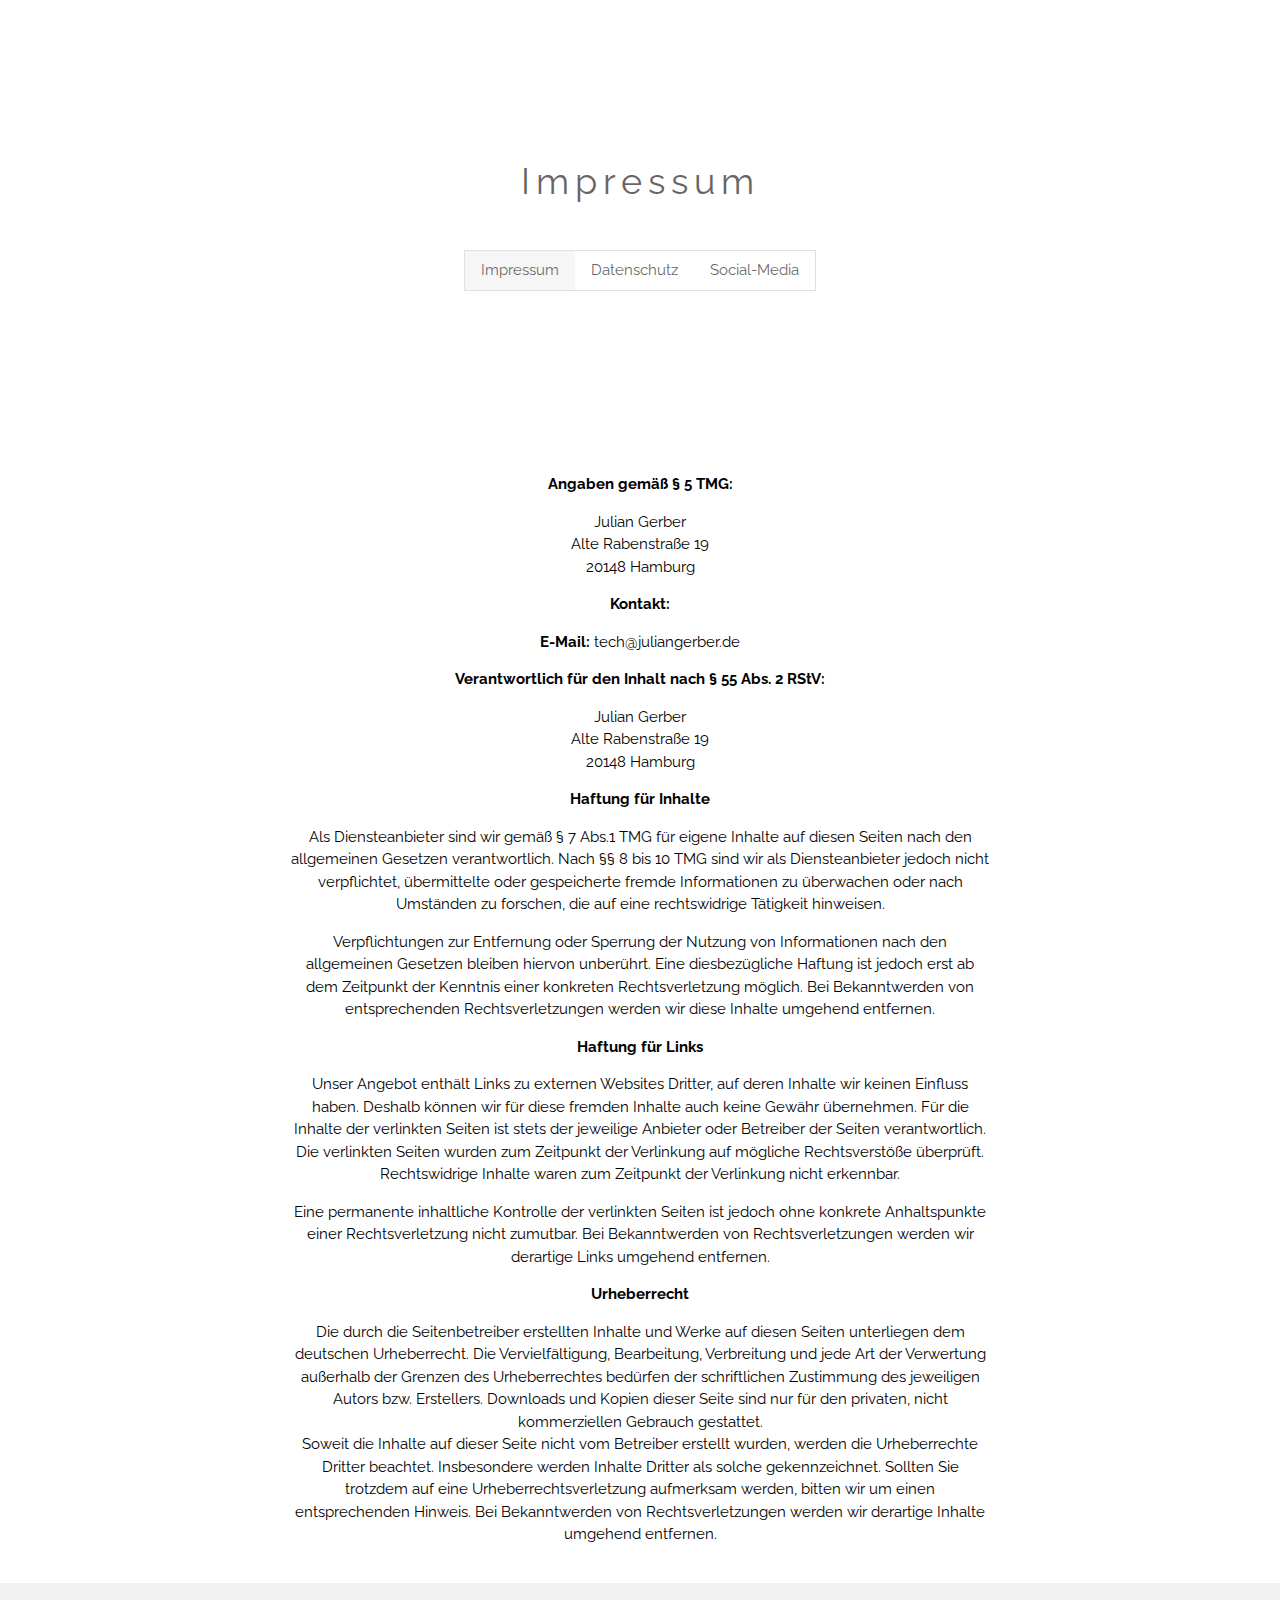
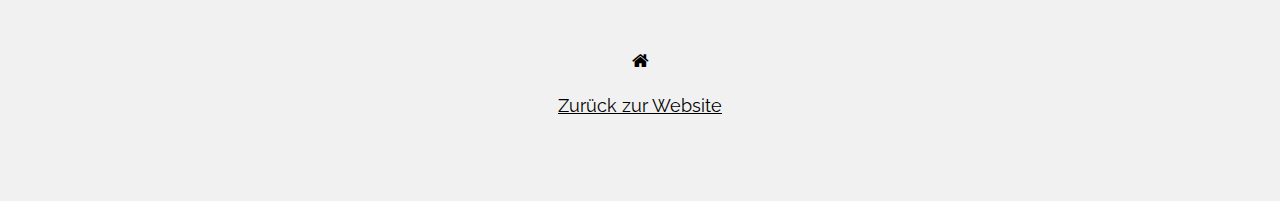
<file: public/impressum.html>
<!DOCTYPE html>
<html>
<title>Impressum</title>
<meta charset="UTF-8">
<meta name="viewport" content="width=device-width, initial-scale=1">
<link rel="stylesheet" href="https://www.w3schools.com/w3css/4/w3.css">
<link rel="stylesheet" href="https://fonts.googleapis.com/css?family=Raleway">
<link rel="stylesheet" href="https://cdnjs.cloudflare.com/ajax/libs/font-awesome/4.7.0/css/font-awesome.min.css">
<style>
body,h1 {font-family: "Raleway", Arial, sans-serif}
h1 {letter-spacing: 6px}
.w3-row-padding img {margin-bottom: 12px}
</style>
<body>
<!-- !PAGE CONTENT! -->
<div class="w3-content" style="max-width:1500px">

<!-- Header -->
<header class="w3-panel w3-center w3-opacity" style="padding:128px 16px">
  <h1 class="w3-xxlarge">Impressum</h1>
 
  <div class="w3-padding-32">
    <div class="w3-bar w3-border">
      <a href="https://juliangerber.de/impressum" class="w3-bar-item w3-button w3-light-grey">Impressum</a>
      <a href="https://juliangerber.de/datenschutz" class="w3-bar-item w3-button">Datenschutz</a>
      <a href="https://juliangerber.de/socialmedia" class="w3-bar-item w3-button w3-hide-small">Social-Media</a>
    </div>
  </div>
</header>

<!-- Text -->
<center>
<div style='max-width: 700px;'>
<p><strong>Angaben gemäß § 5 TMG:</strong></p>

<p>Julian Gerber<br>Alte Rabenstraße 19<br>20148 Hamburg</p>

<p><strong>Kontakt:</strong></p>

<p><strong>E-Mail: </strong>tech@juliangerber.de</p>

<p><strong>Verantwortlich für den Inhalt nach § 55 Abs. 2 RStV:</strong></p>

<p>Julian Gerber<br>Alte Rabenstraße 19<br>20148 Hamburg</p>

<p><strong>Haftung für Inhalte</strong></p>

<p>Als Diensteanbieter sind wir gemäß § 7 Abs.1 TMG für eigene Inhalte auf diesen Seiten nach den allgemeinen Gesetzen verantwortlich. Nach §§ 8 bis 10 TMG sind wir als Diensteanbieter jedoch nicht verpflichtet, übermittelte oder gespeicherte fremde Informationen zu überwachen oder nach Umständen zu forschen, die auf eine rechtswidrige Tätigkeit hinweisen.</p>

<p>Verpflichtungen zur Entfernung oder Sperrung der Nutzung von Informationen nach den allgemeinen Gesetzen bleiben hiervon unberührt. Eine diesbezügliche Haftung ist jedoch erst ab dem Zeitpunkt der Kenntnis einer konkreten Rechtsverletzung möglich. Bei Bekanntwerden von entsprechenden Rechtsverletzungen werden wir diese Inhalte umgehend entfernen.</p>

<p><strong>Haftung für Links</strong></p>

<p>Unser Angebot enthält Links zu externen Websites Dritter, auf deren Inhalte wir keinen Einfluss haben. Deshalb können wir für diese fremden Inhalte auch keine Gewähr übernehmen. Für die Inhalte der verlinkten Seiten ist stets der jeweilige Anbieter oder Betreiber der Seiten verantwortlich. Die verlinkten Seiten wurden zum Zeitpunkt der Verlinkung auf mögliche Rechtsverstöße überprüft. Rechtswidrige Inhalte waren zum Zeitpunkt der Verlinkung nicht erkennbar.</p>

<p>Eine permanente inhaltliche Kontrolle der verlinkten Seiten ist jedoch ohne konkrete Anhaltspunkte einer Rechtsverletzung nicht zumutbar. Bei Bekanntwerden von Rechtsverletzungen werden wir derartige Links umgehend entfernen.</p>

<p><strong>Urheberrecht</strong></p>

<p>Die durch die Seitenbetreiber erstellten Inhalte und Werke auf diesen Seiten unterliegen dem deutschen Urheberrecht. Die Vervielfältigung, Bearbeitung, Verbreitung und jede Art der Verwertung außerhalb der Grenzen des Urheberrechtes bedürfen der schriftlichen Zustimmung des jeweiligen Autors bzw. Erstellers. Downloads und Kopien dieser Seite sind nur für den privaten, nicht kommerziellen Gebrauch gestattet.<br>Soweit die Inhalte auf dieser Seite nicht vom Betreiber erstellt wurden, werden die Urheberrechte Dritter beachtet. Insbesondere werden Inhalte Dritter als solche gekennzeichnet. Sollten Sie trotzdem auf eine Urheberrechtsverletzung aufmerksam werden, bitten wir um einen entsprechenden Hinweis. Bei Bekanntwerden von Rechtsverletzungen werden wir derartige Inhalte umgehend entfernen.</p>
</div>
</br>
</center>
<!-- Footer -->
<footer class="w3-container w3-padding-64 w3-light-grey w3-center w3-large"> 
  <i class="fa fa-home w3-hover-opacity"></i>
  <p><a href="https://juliangerber.de" target="_blank" class="w3-hover-text-green">Zurück zur Website </a></p>
</footer>

</body>
</html>
</file>
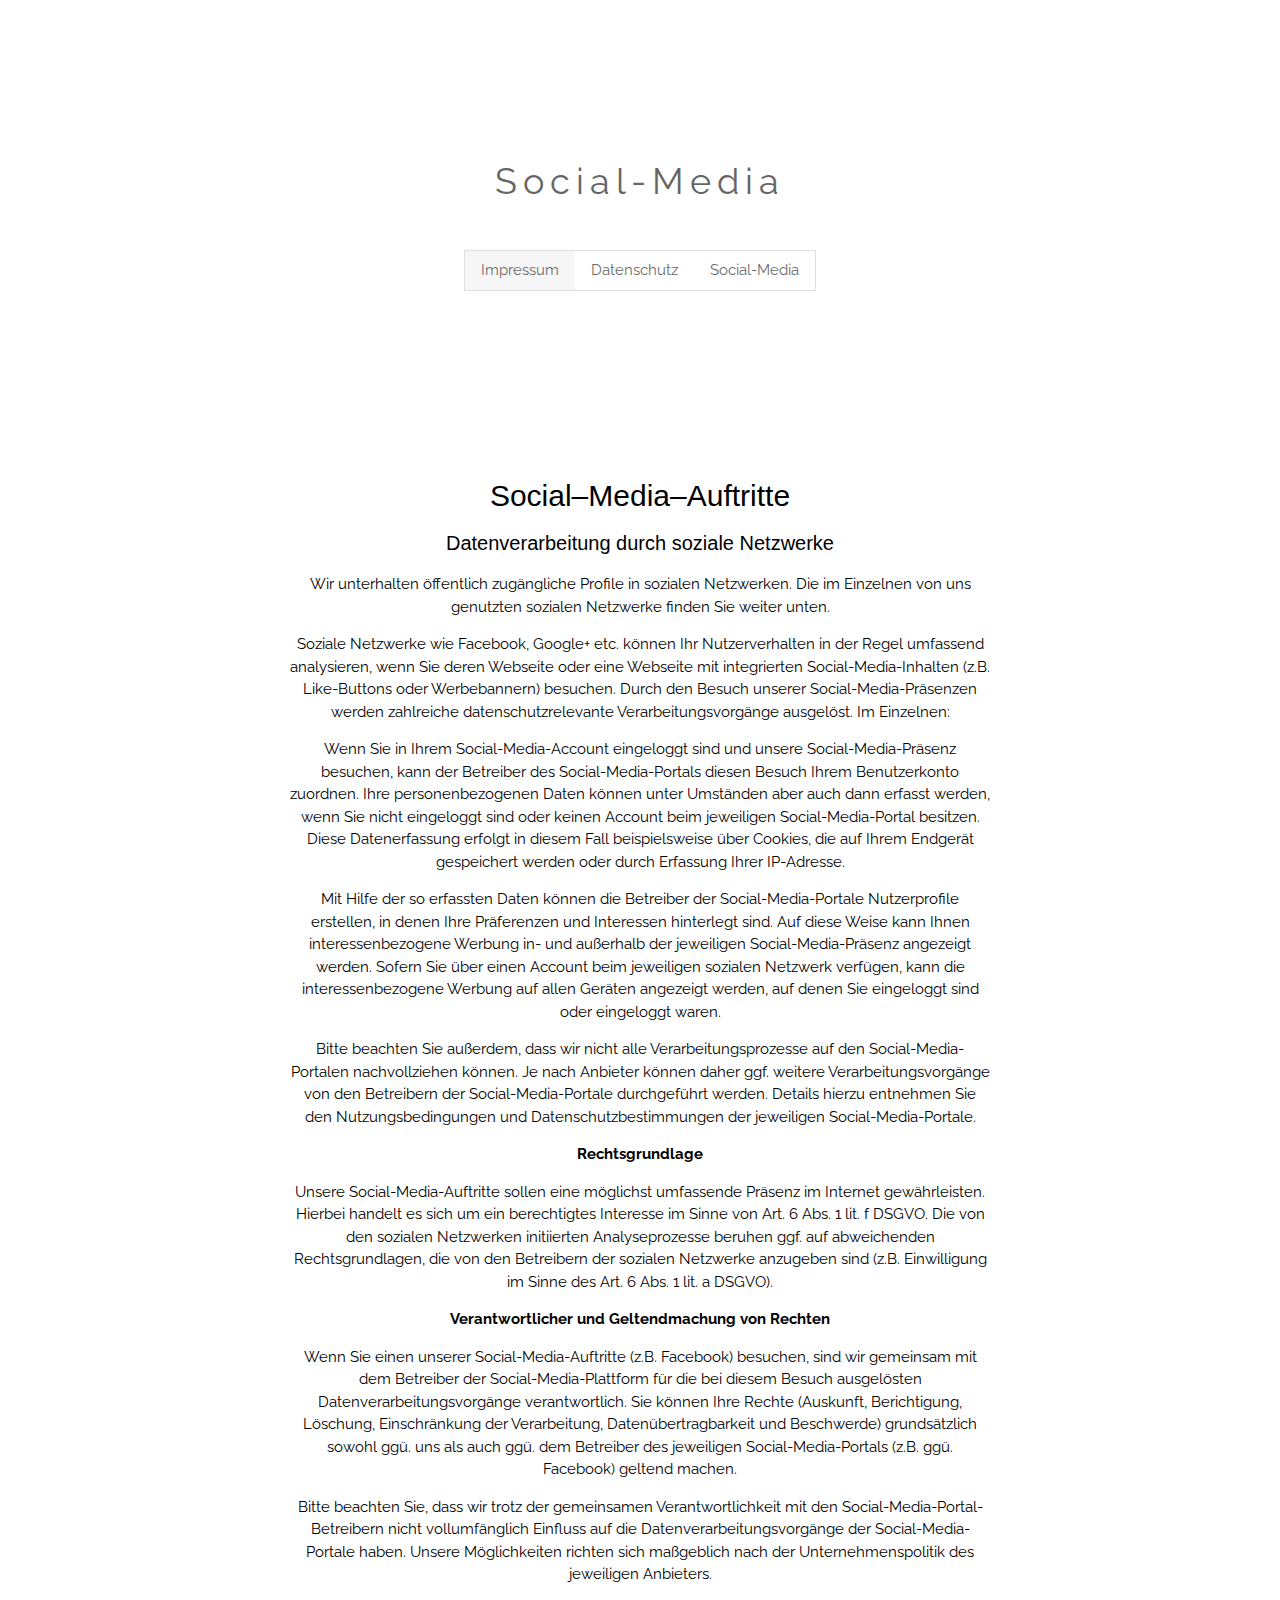
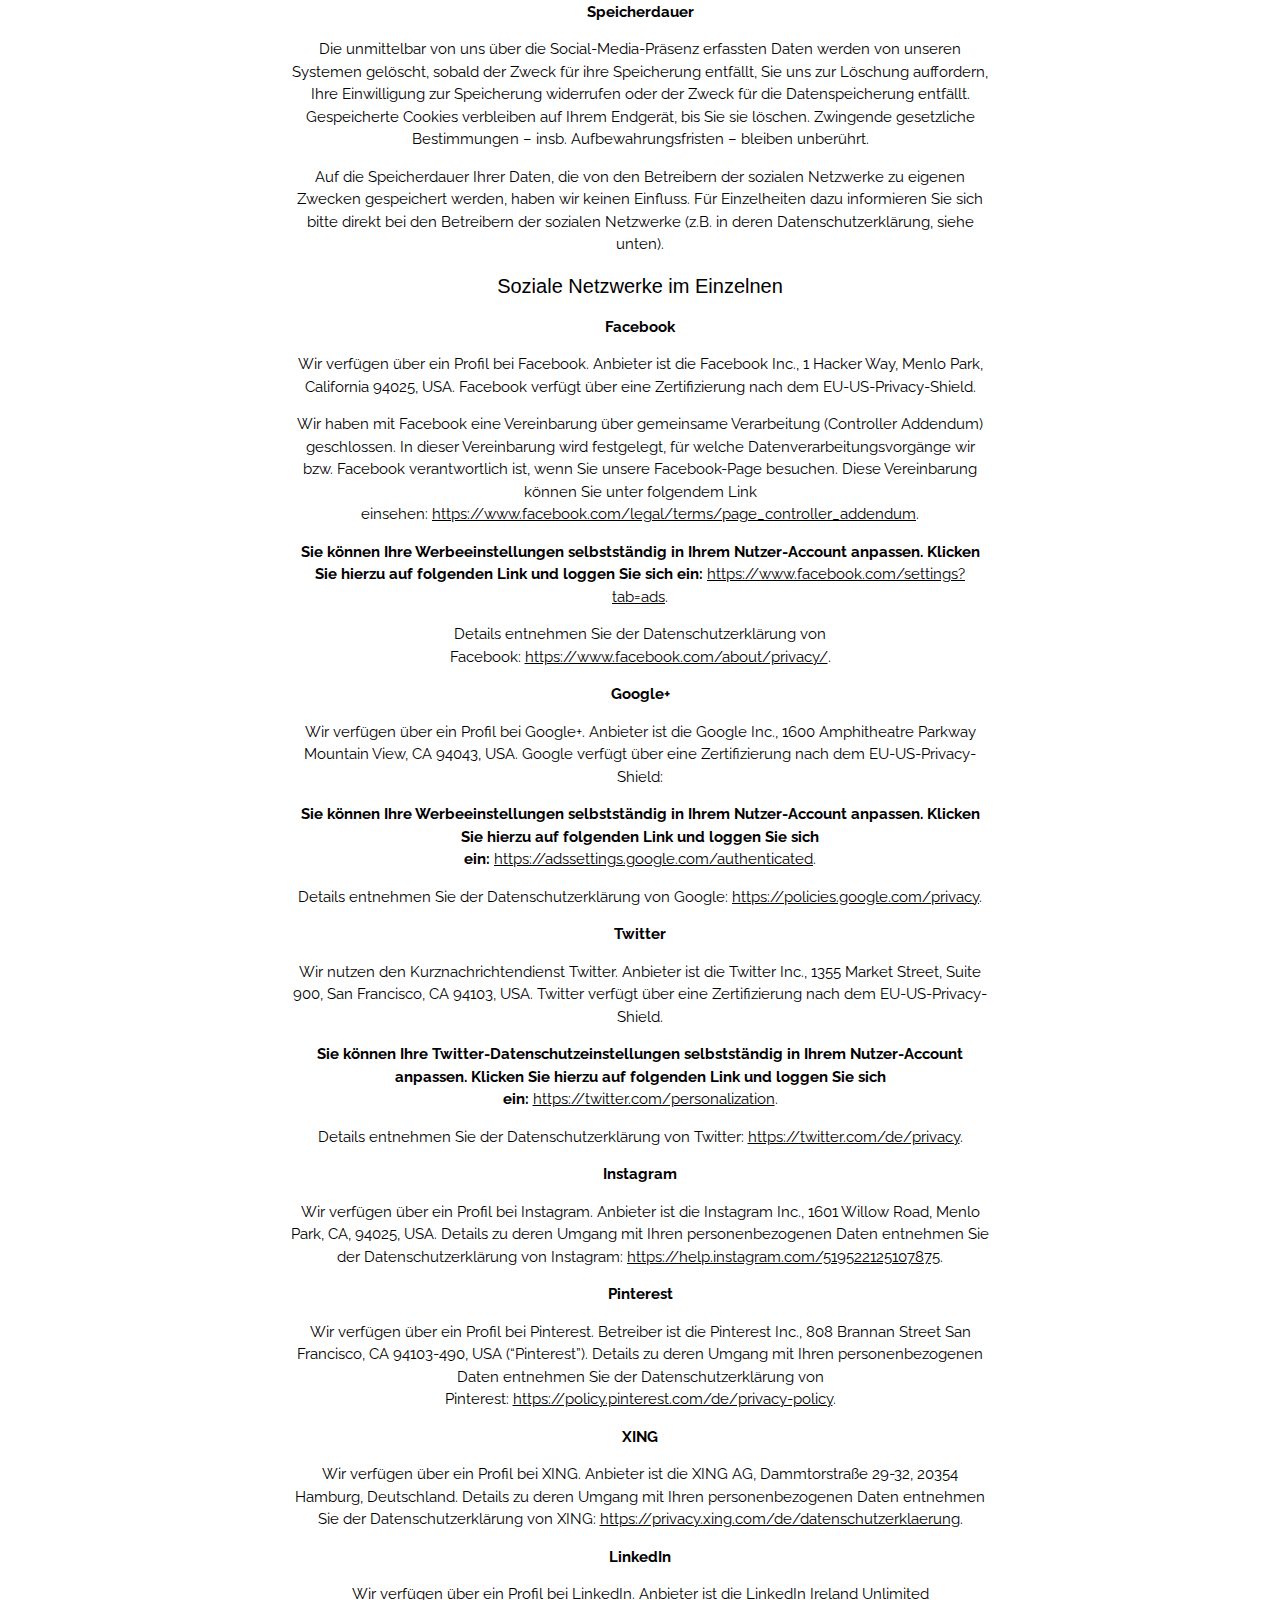
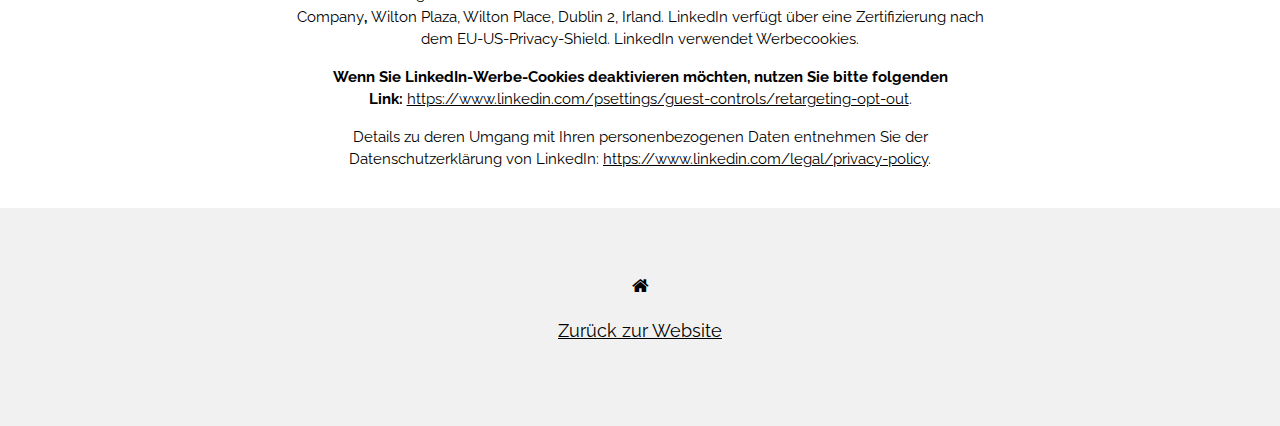
<file: public/socialmedia.html>
<!DOCTYPE html>
<html>
<title>Social-Media</title>
<meta charset="UTF-8">
<meta name="viewport" content="width=device-width, initial-scale=1">
<link rel="stylesheet" href="https://www.w3schools.com/w3css/4/w3.css">
<link rel="stylesheet" href="https://fonts.googleapis.com/css?family=Raleway">
<link rel="stylesheet" href="https://cdnjs.cloudflare.com/ajax/libs/font-awesome/4.7.0/css/font-awesome.min.css">
<style>
body,h1 {font-family: "Raleway", Arial, sans-serif}
h1 {letter-spacing: 6px}
.w3-row-padding img {margin-bottom: 12px}
</style>
<body>
<!-- !PAGE CONTENT! -->
<div class="w3-content" style="max-width:1500px">

<!-- Header -->
<header class="w3-panel w3-center w3-opacity" style="padding:128px 16px">
  <h1 class="w3-xxlarge">Social-Media</h1>
 
  <div class="w3-padding-32">
    <div class="w3-bar w3-border">
      <a href="https://juliangerber.de/impressum" class="w3-bar-item w3-button w3-light-grey">Impressum</a>
      <a href="https://juliangerber.de/datenschutz" class="w3-bar-item w3-button">Datenschutz</a>
      <a href="https://juliangerber.de/socialmedia" class="w3-bar-item w3-button w3-hide-small">Social-Media</a>
    </div>
  </div>
</header>

<!-- Text -->
<center>
<div style='max-width: 700px;'>

<h2 id="h-unsere-social-media-auftritte">Social–Media–Auftritte</h3>

<h4 id="h-datenverarbeitung-durch-soziale-netzwerke">Datenverarbeitung durch soziale Netzwerke</h4>

<p>Wir unterhalten öffentlich zugängliche Profile in sozialen Netzwerken. Die im Einzelnen von uns genutzten sozialen Netzwerke finden Sie weiter unten.</p>

<p>Soziale Netzwerke wie Facebook, Google+ etc. können Ihr Nutzerverhalten in der Regel umfassend analysieren, wenn Sie deren Webseite oder eine Webseite mit integrierten Social-Media-Inhalten (z.B. Like-Buttons oder Werbebannern) besuchen. Durch den Besuch unserer Social-Media-Präsenzen werden zahlreiche datenschutzrelevante Verarbeitungsvorgänge ausgelöst. Im Einzelnen:</p>

<p>Wenn Sie in Ihrem Social-Media-Account eingeloggt sind und unsere Social-Media-Präsenz besuchen, kann der Betreiber des Social-Media-Portals diesen Besuch Ihrem Benutzerkonto zuordnen. Ihre personenbezogenen Daten können unter Umständen aber auch dann erfasst werden, wenn Sie nicht eingeloggt sind oder keinen Account beim jeweiligen Social-Media-Portal besitzen. Diese Datenerfassung erfolgt in diesem Fall beispielsweise über Cookies, die auf Ihrem Endgerät gespeichert werden oder durch Erfassung Ihrer IP-Adresse.</p>

<p>Mit Hilfe der so erfassten Daten können die Betreiber der Social-Media-Portale Nutzerprofile erstellen, in denen Ihre Präferenzen und Interessen hinterlegt sind. Auf diese Weise kann Ihnen interessenbezogene Werbung in- und außerhalb der jeweiligen Social-Media-Präsenz angezeigt werden. Sofern Sie über einen Account beim jeweiligen sozialen Netzwerk verfügen, kann die interessenbezogene Werbung auf allen Geräten angezeigt werden, auf denen Sie eingeloggt sind oder eingeloggt waren.</p>

<p>Bitte beachten Sie außerdem, dass wir nicht alle Verarbeitungsprozesse auf den Social-Media-Portalen nachvollziehen können. Je nach Anbieter können daher ggf. weitere Verarbeitungsvorgänge von den Betreibern der Social-Media-Portale durchgeführt werden. Details hierzu entnehmen Sie den Nutzungsbedingungen und Datenschutzbestimmungen der jeweiligen Social-Media-Portale.</p>

<p><strong>Rechtsgrundlage</strong></p>

<p>Unsere Social-Media-Auftritte sollen eine möglichst umfassende Präsenz im Internet gewährleisten. Hierbei handelt es sich um ein berechtigtes Interesse im Sinne von Art. 6 Abs. 1 lit. f DSGVO. Die von den sozialen Netzwerken initiierten Analyseprozesse beruhen ggf. auf abweichenden Rechtsgrundlagen, die von den Betreibern der sozialen Netzwerke anzugeben sind (z.B. Einwilligung im Sinne des Art. 6 Abs. 1 lit. a DSGVO).</p>

<p><strong>Verantwortlicher und Geltendmachung von Rechten</strong></p>

<p>Wenn Sie einen unserer Social-Media-Auftritte (z.B. Facebook) besuchen, sind wir gemeinsam mit dem Betreiber der Social-Media-Plattform für die bei diesem Besuch ausgelösten Datenverarbeitungsvorgänge verantwortlich. Sie können Ihre Rechte (Auskunft, Berichtigung, Löschung, Einschränkung der Verarbeitung, Datenübertragbarkeit und Beschwerde) grundsätzlich sowohl ggü. uns als auch ggü. dem Betreiber des jeweiligen Social-Media-Portals (z.B. ggü. Facebook) geltend machen.</p>

<p>Bitte beachten Sie, dass wir trotz der gemeinsamen Verantwortlichkeit mit den Social-Media-Portal-Betreibern nicht vollumfänglich Einfluss auf die Datenverarbeitungsvorgänge der Social-Media-Portale haben. Unsere Möglichkeiten richten sich maßgeblich nach der Unternehmenspolitik des jeweiligen Anbieters.</p>

<p><strong>Speicherdauer</strong></p>

<p>Die unmittelbar von uns über die Social-Media-Präsenz erfassten Daten werden von unseren Systemen gelöscht, sobald der Zweck für ihre Speicherung entfällt, Sie uns zur Löschung auffordern, Ihre Einwilligung zur Speicherung widerrufen oder der Zweck für die Datenspeicherung entfällt. Gespeicherte Cookies verbleiben auf Ihrem Endgerät, bis Sie sie löschen. Zwingende gesetzliche Bestimmungen – insb. Aufbewahrungsfristen – bleiben unberührt.</p>

<p>Auf die Speicherdauer Ihrer Daten, die von den Betreibern der sozialen Netzwerke zu eigenen Zwecken gespeichert werden, haben wir keinen Einfluss. Für Einzelheiten dazu informieren Sie sich bitte direkt bei den Betreibern der sozialen Netzwerke (z.B. in deren Datenschutzerklärung, siehe unten).</p>

<h4 id="h-soziale-netzwerke-im-einzelnen">Soziale Netzwerke im Einzelnen</h4>

<p><strong>Facebook</strong></p>

<p>Wir verfügen über ein Profil bei Facebook. Anbieter ist die Facebook Inc., 1 Hacker Way, Menlo Park, California 94025, USA. Facebook verfügt über eine Zertifizierung nach dem EU-US-Privacy-Shield.</p>

<p>Wir haben mit Facebook eine Vereinbarung über gemeinsame Verarbeitung (Controller Addendum) geschlossen. In dieser Vereinbarung wird festgelegt, für welche Datenverarbeitungsvorgänge wir bzw. Facebook verantwortlich ist, wenn Sie unsere Facebook-Page besuchen. Diese Vereinbarung können Sie unter folgendem Link einsehen:&nbsp;<a href="https://www.facebook.com/legal/terms/page_controller_addendum" target="_blank" rel="noreferrer noopener">https://www.facebook.com/legal/terms/page_controller_addendum</a>.</p>

<p><strong>Sie können Ihre Werbeeinstellungen selbstständig in Ihrem Nutzer-Account anpassen. Klicken Sie hierzu auf folgenden Link und loggen Sie sich ein:</strong>&nbsp;<a href="https://www.facebook.com/settings?tab=ads" target="_blank" rel="noreferrer noopener">https://www.facebook.com/settings?tab=ads</a>.</p>

<p>Details entnehmen Sie der Datenschutzerklärung von Facebook:&nbsp;<a href="https://www.facebook.com/about/privacy/" target="_blank" rel="noreferrer noopener">https://www.facebook.com/about/privacy/</a>.</p>

<p><strong>Google+</strong></p>

<p>Wir verfügen über ein Profil bei Google+. Anbieter ist die Google Inc., 1600 Amphitheatre Parkway Mountain View, CA 94043, USA. Google verfügt über eine Zertifizierung nach dem EU-US-Privacy-Shield:</p>

<p><strong>Sie können Ihre Werbeeinstellungen selbstständig in Ihrem Nutzer-Account anpassen. Klicken Sie hierzu auf folgenden Link und loggen Sie sich ein:</strong>&nbsp;<a href="https://adssettings.google.com/authenticated" target="_blank" rel="noreferrer noopener">https://adssettings.google.com/authenticated</a>.</p>

<p>Details entnehmen Sie der Datenschutzerklärung von Google:&nbsp;<a href="https://policies.google.com/privacy" target="_blank" rel="noreferrer noopener">https://policies.google.com/privacy</a>.</p>

<p><strong>Twitter</strong></p>

<p>Wir nutzen den Kurznachrichtendienst Twitter. Anbieter ist die Twitter Inc., 1355 Market Street, Suite 900, San Francisco, CA 94103, USA. Twitter verfügt über eine Zertifizierung nach dem EU-US-Privacy-Shield.</p>

<p><strong>Sie können Ihre Twitter-Datenschutzeinstellungen selbstständig in Ihrem Nutzer-Account anpassen. Klicken Sie hierzu auf folgenden Link und loggen Sie sich ein:</strong>&nbsp;<a href="https://twitter.com/personalization" target="_blank" rel="noreferrer noopener">https://twitter.com/personalization</a>.</p>

<p>Details entnehmen Sie der Datenschutzerklärung von Twitter:&nbsp;<a href="https://twitter.com/de/privacy" target="_blank" rel="noreferrer noopener">https://twitter.com/de/privacy</a>.</p>

<p><strong>Instagram</strong></p>

<p>Wir verfügen über ein Profil bei Instagram. Anbieter ist die Instagram Inc., 1601 Willow Road, Menlo Park, CA, 94025, USA. Details zu deren Umgang mit Ihren personenbezogenen Daten entnehmen Sie der Datenschutzerklärung von Instagram:&nbsp;<a href="https://help.instagram.com/519522125107875" target="_blank" rel="noreferrer noopener">https://help.instagram.com/519522125107875</a>.</p>

<p><strong>Pinterest</strong></p>

<p>Wir verfügen über ein Profil bei Pinterest. Betreiber ist die Pinterest Inc., 808 Brannan Street San Francisco, CA 94103-490, USA (“Pinterest”). Details zu deren Umgang mit Ihren personenbezogenen Daten entnehmen Sie der Datenschutzerklärung von Pinterest:&nbsp;<a href="https://policy.pinterest.com/de/privacy-policy" target="_blank" rel="noreferrer noopener">https://policy.pinterest.com/de/privacy-policy</a>.</p>

<p><strong>XING</strong></p>

<p>Wir verfügen über ein Profil bei XING. Anbieter ist die XING AG, Dammtorstraße 29-32, 20354 Hamburg, Deutschland. Details zu deren Umgang mit Ihren personenbezogenen Daten entnehmen Sie der Datenschutzerklärung von XING:&nbsp;<a href="https://privacy.xing.com/de/datenschutzerklaerung" target="_blank" rel="noreferrer noopener">https://privacy.xing.com/de/datenschutzerklaerung</a>.</p>

<p><strong>LinkedIn</strong></p>

<p>Wir verfügen über ein Profil bei LinkedIn. Anbieter ist die LinkedIn Ireland Unlimited Company<strong>,&nbsp;</strong>Wilton Plaza, Wilton Place, Dublin 2,&nbsp;Irland. LinkedIn verfügt über eine Zertifizierung nach dem EU-US-Privacy-Shield. LinkedIn verwendet Werbecookies.</p>

<p><strong>Wenn Sie LinkedIn-Werbe-Cookies deaktivieren möchten, nutzen Sie bitte folgenden Link:&nbsp;</strong><a href="https://www.linkedin.com/psettings/guest-controls/retargeting-opt-out" target="_blank" rel="noreferrer noopener">https://www.linkedin.com/psettings/guest-controls/retargeting-opt-out</a>.</p>

<p>Details zu deren Umgang mit Ihren personenbezogenen Daten entnehmen Sie der Datenschutzerklärung von LinkedIn:&nbsp;<a href="https://www.linkedin.com/legal/privacy-policy" target="_blank" rel="noreferrer noopener">https://www.linkedin.com/legal/privacy-policy</a>.</p>
</div>
</br>
</center>
<!-- Footer -->
<footer class="w3-container w3-padding-64 w3-light-grey w3-center w3-large"> 
  <i class="fa fa-home w3-hover-opacity"></i>
  <p><a href="https://juliangerber.de" target="_blank" class="w3-hover-text-green">Zurück zur Website </a></p>
</footer>
</body>
</html>
</file>
